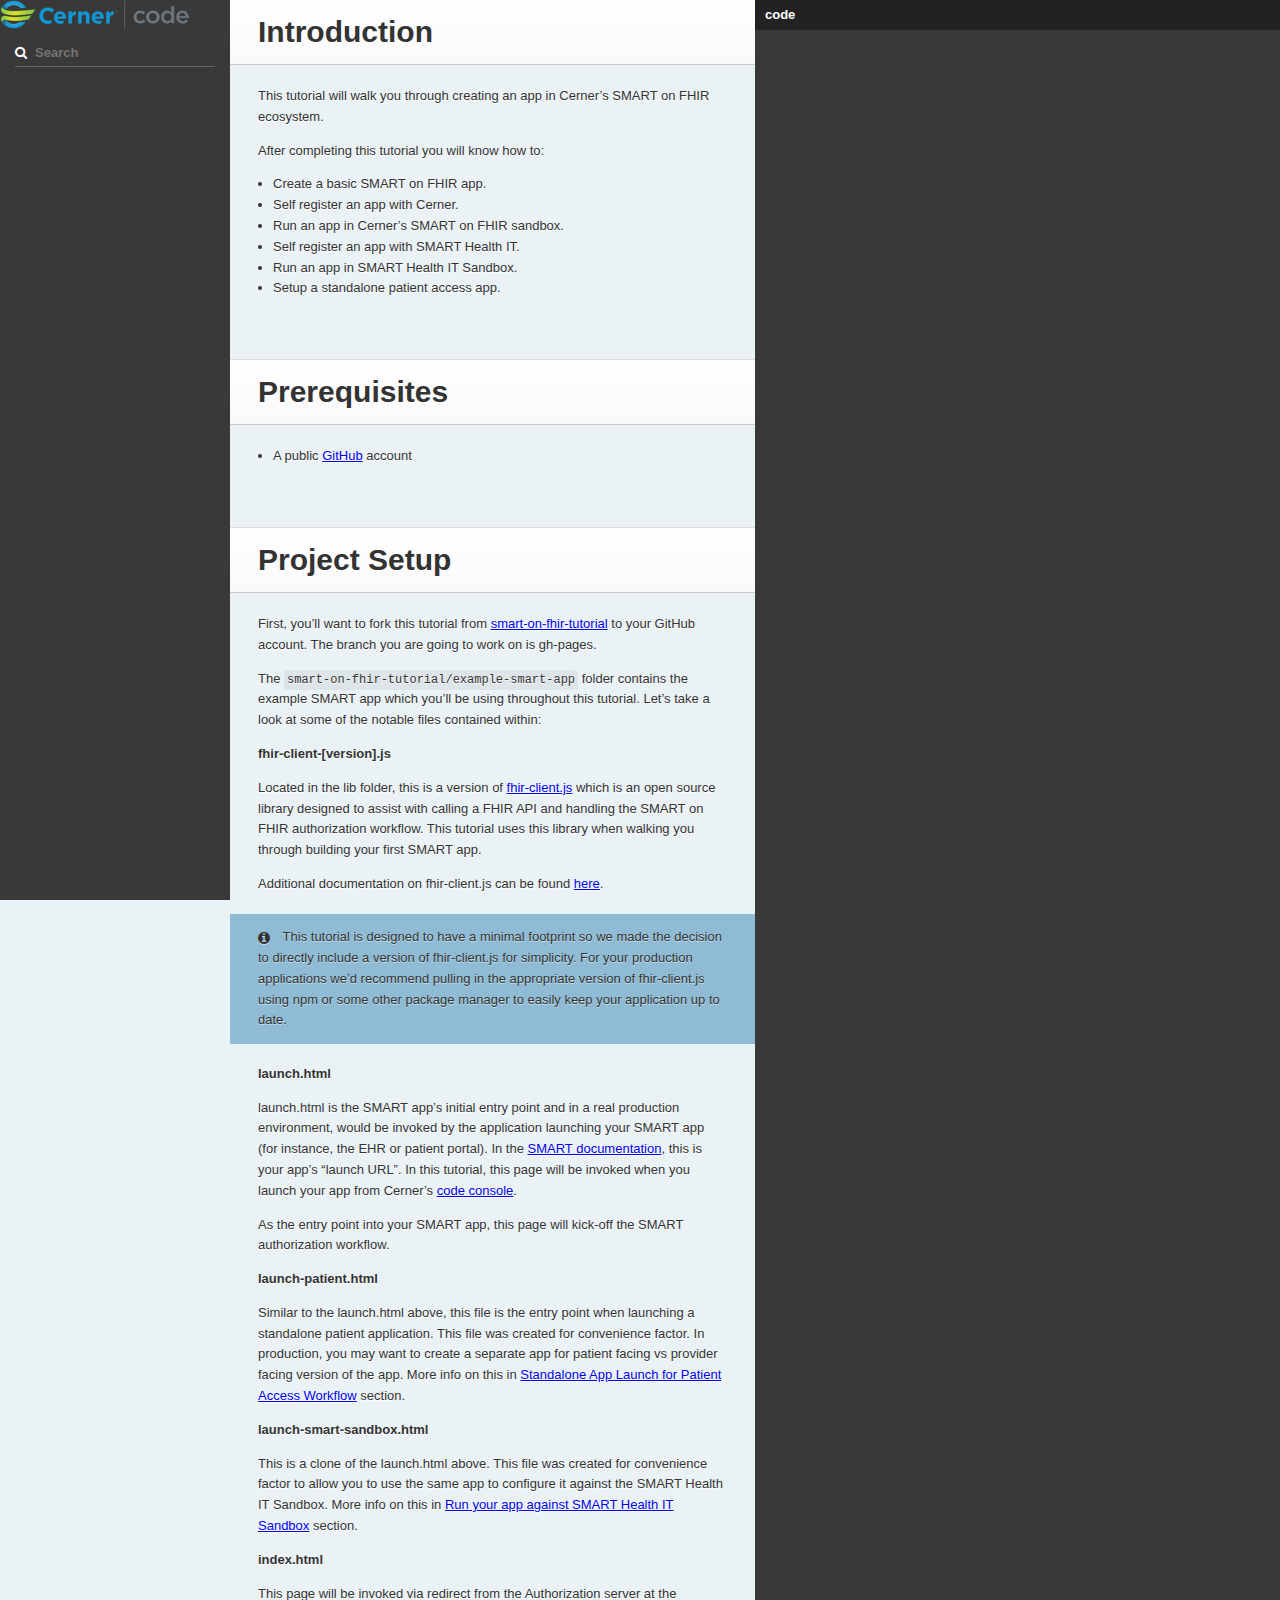
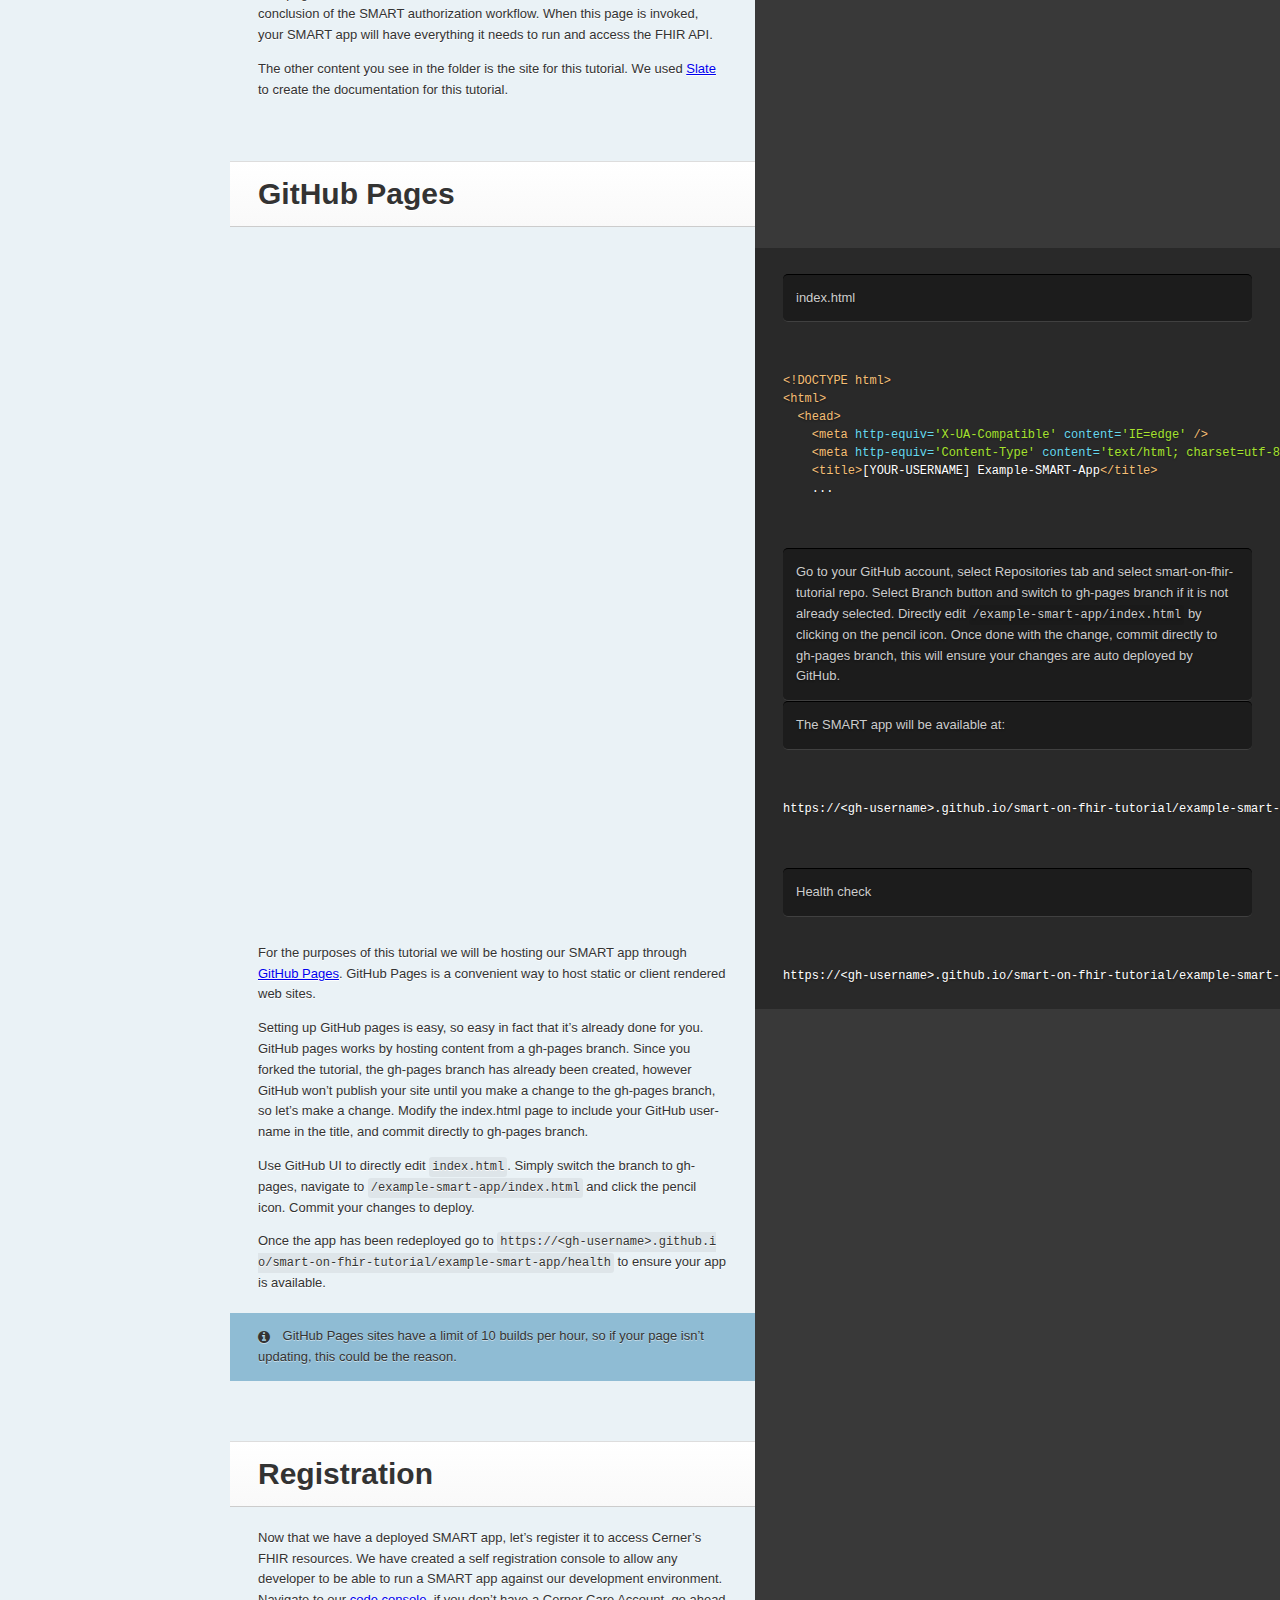
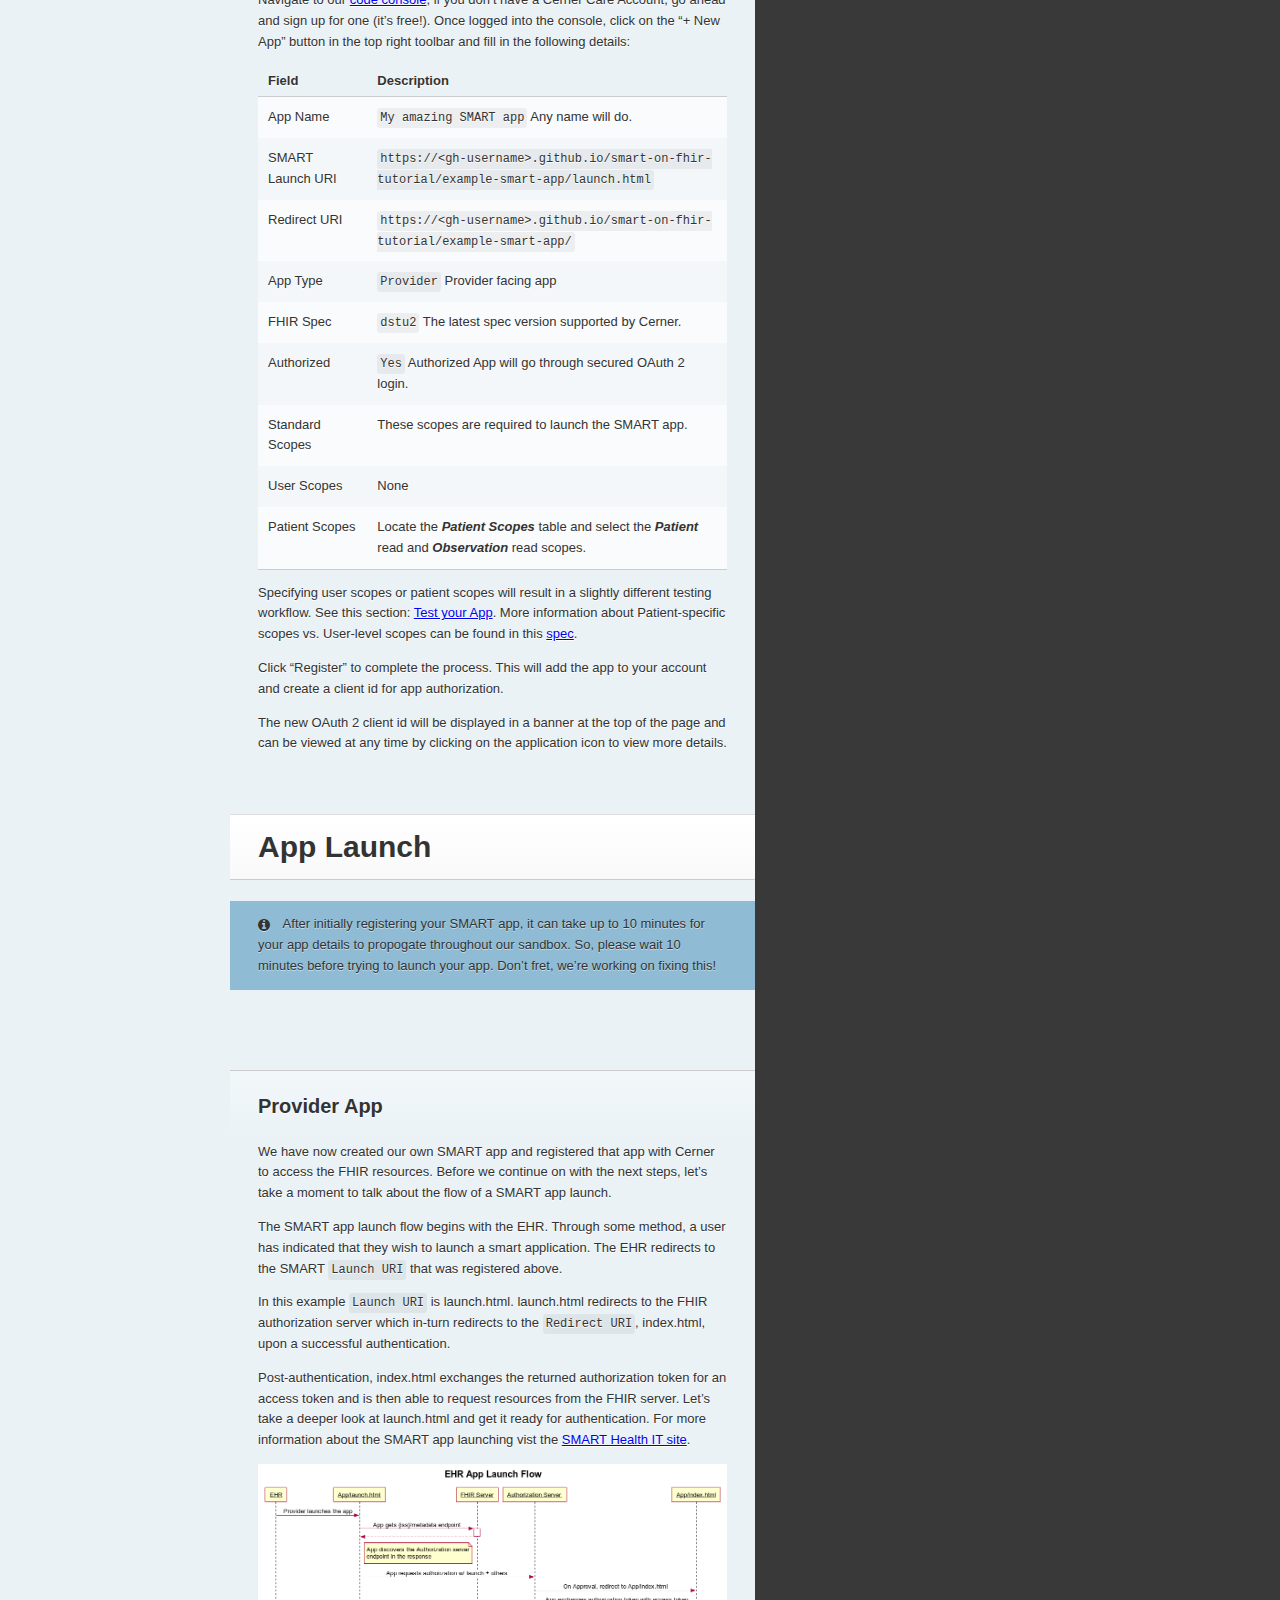
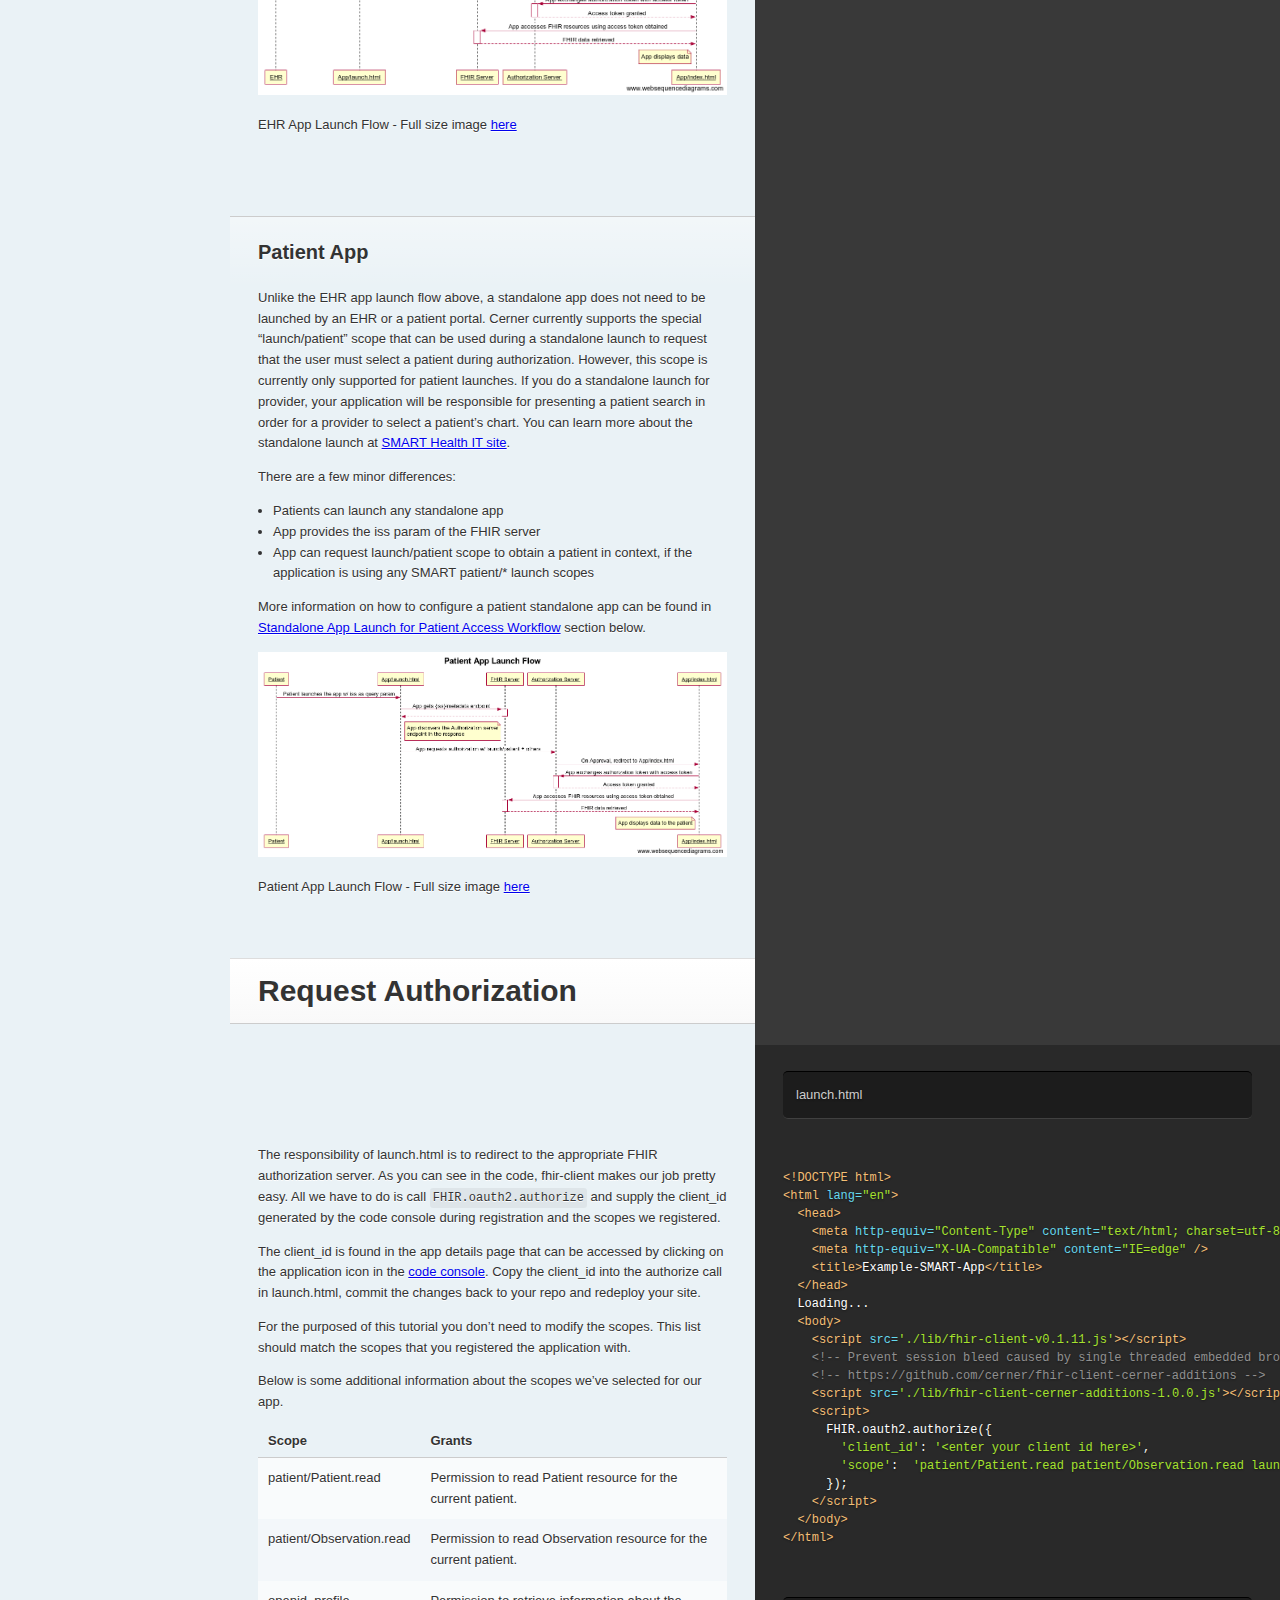
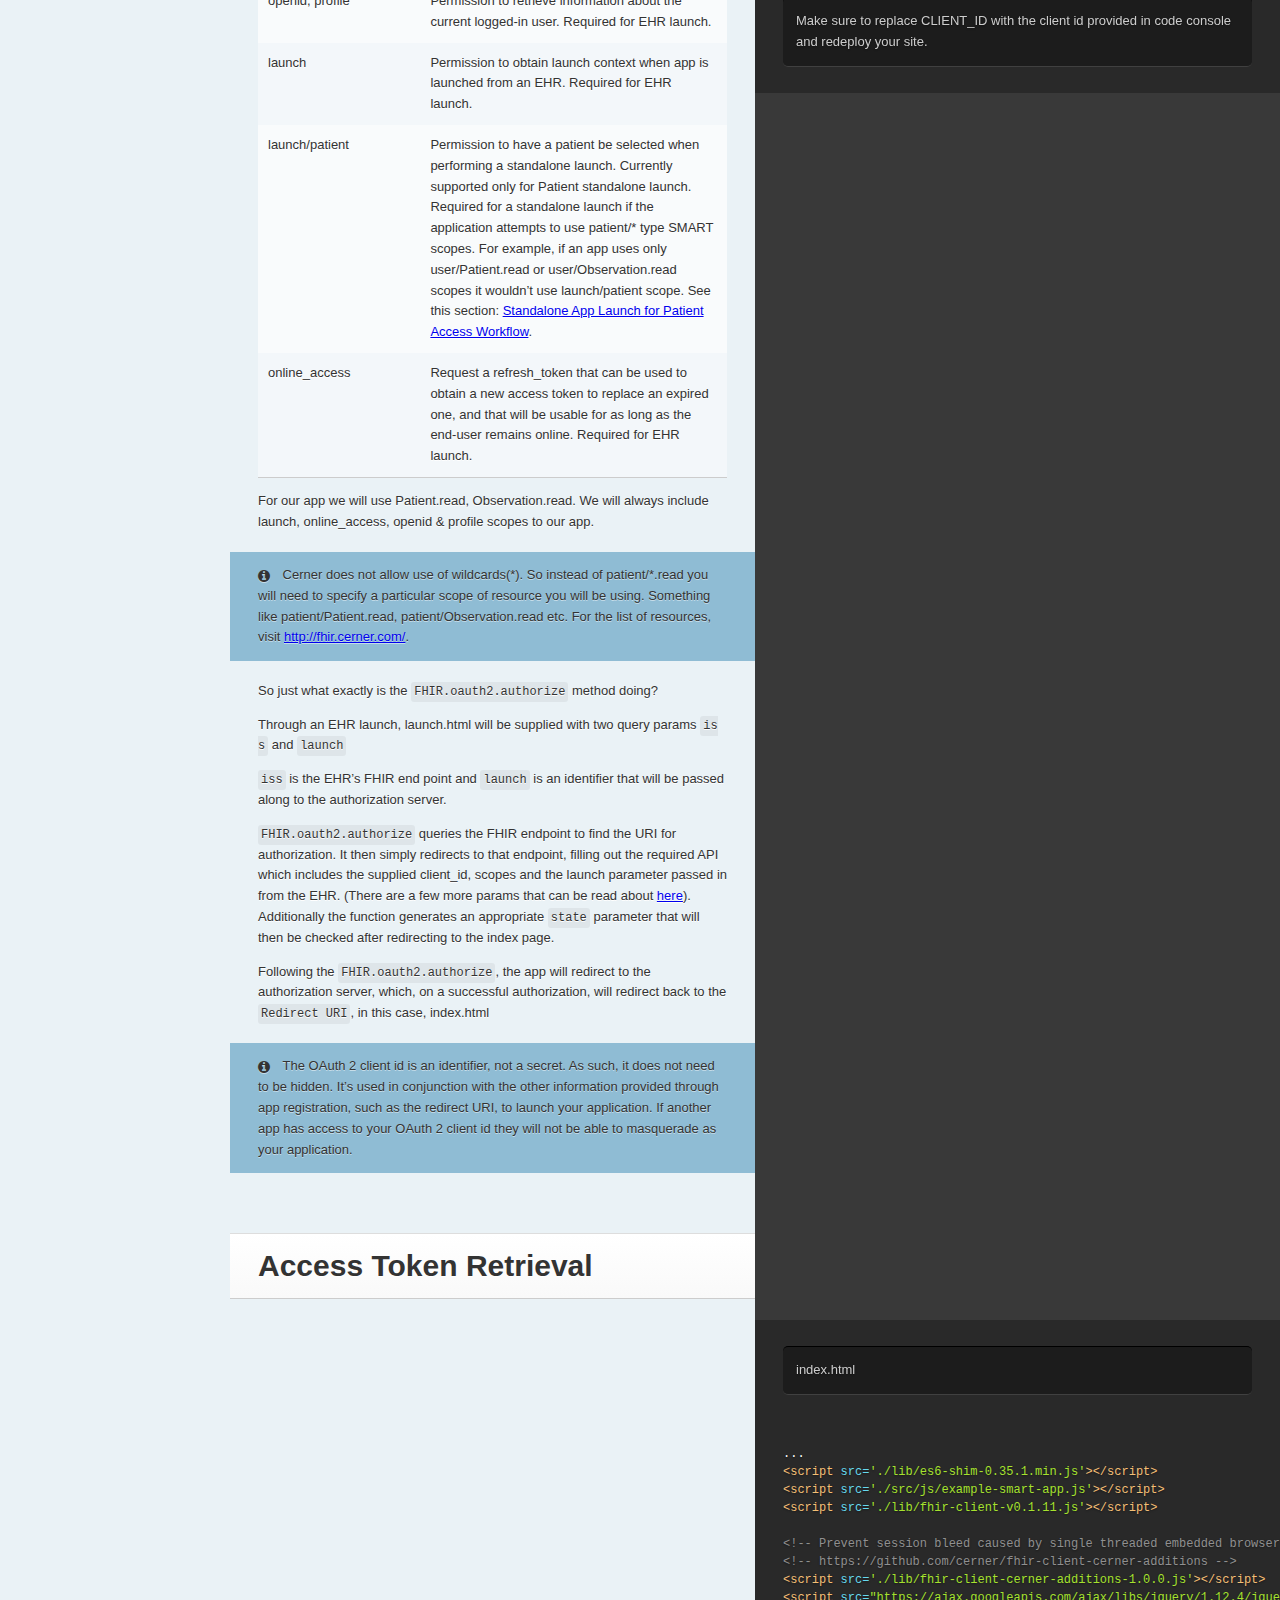
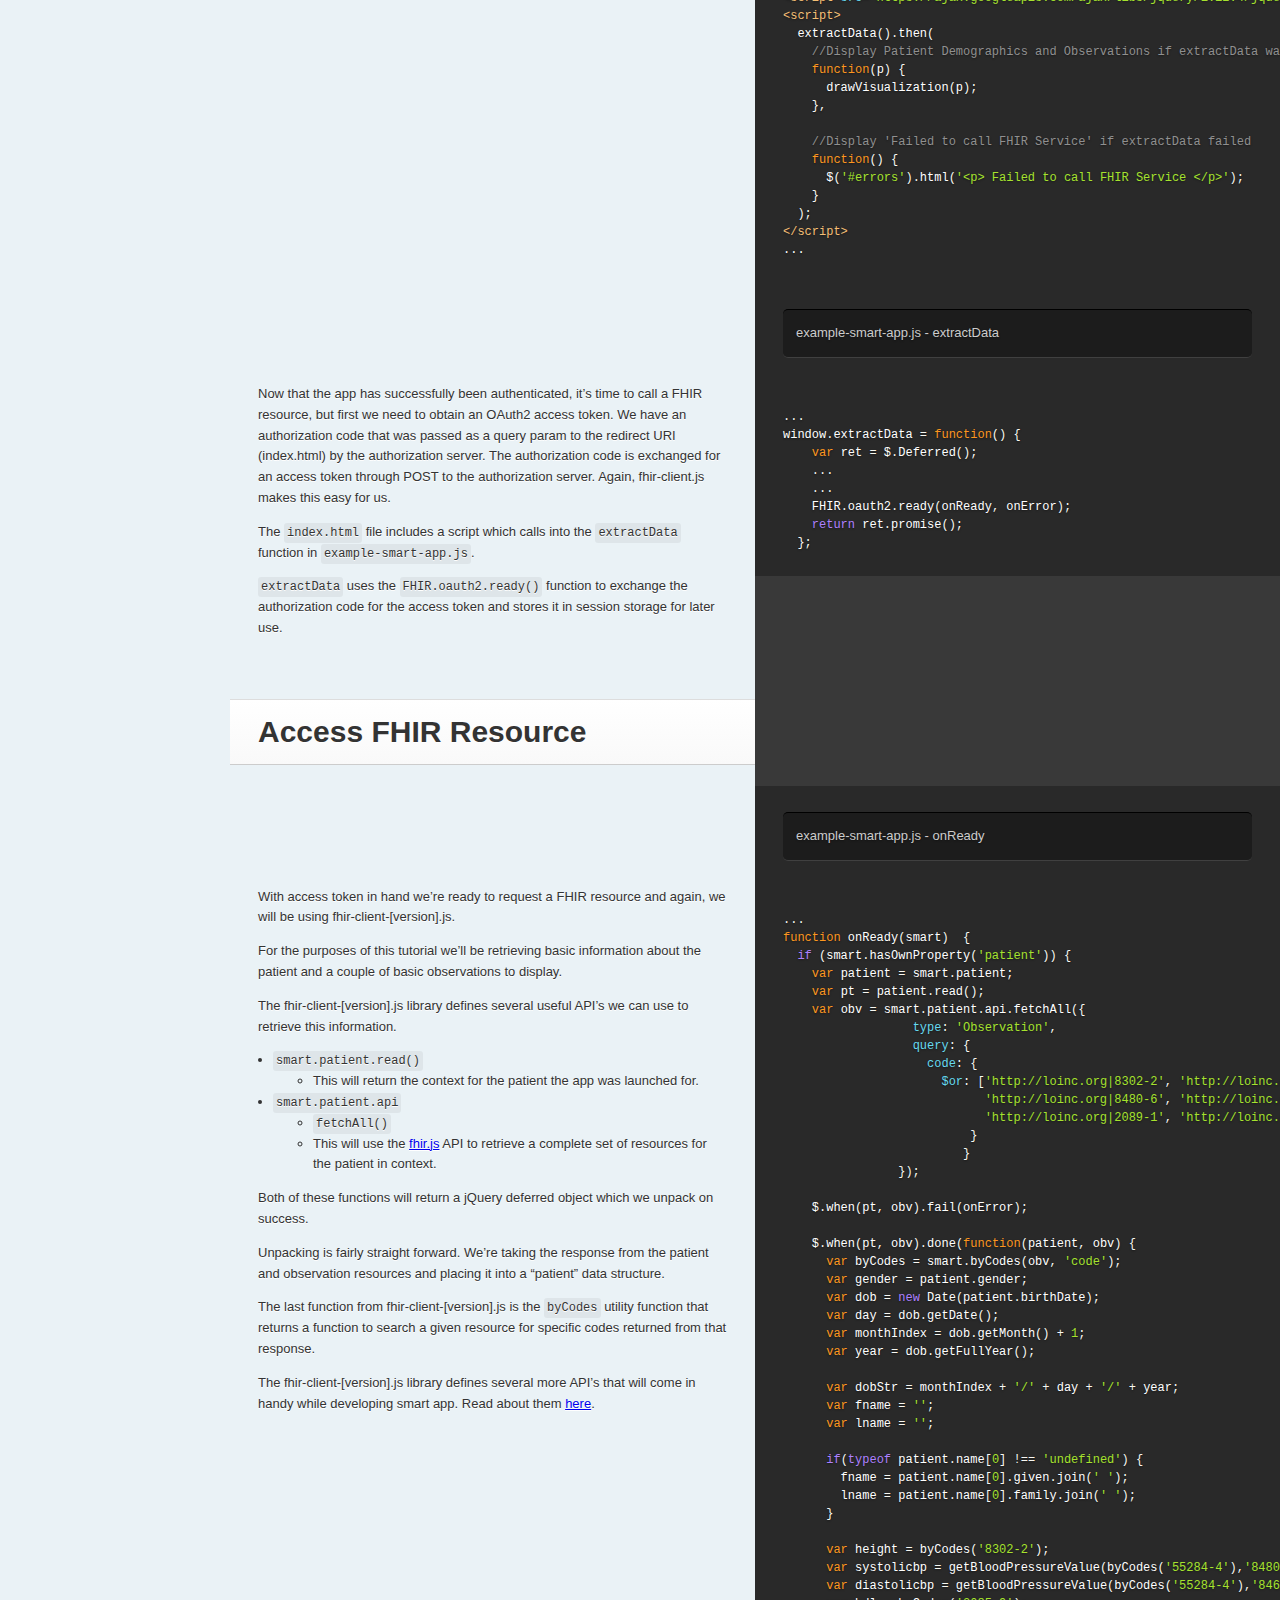
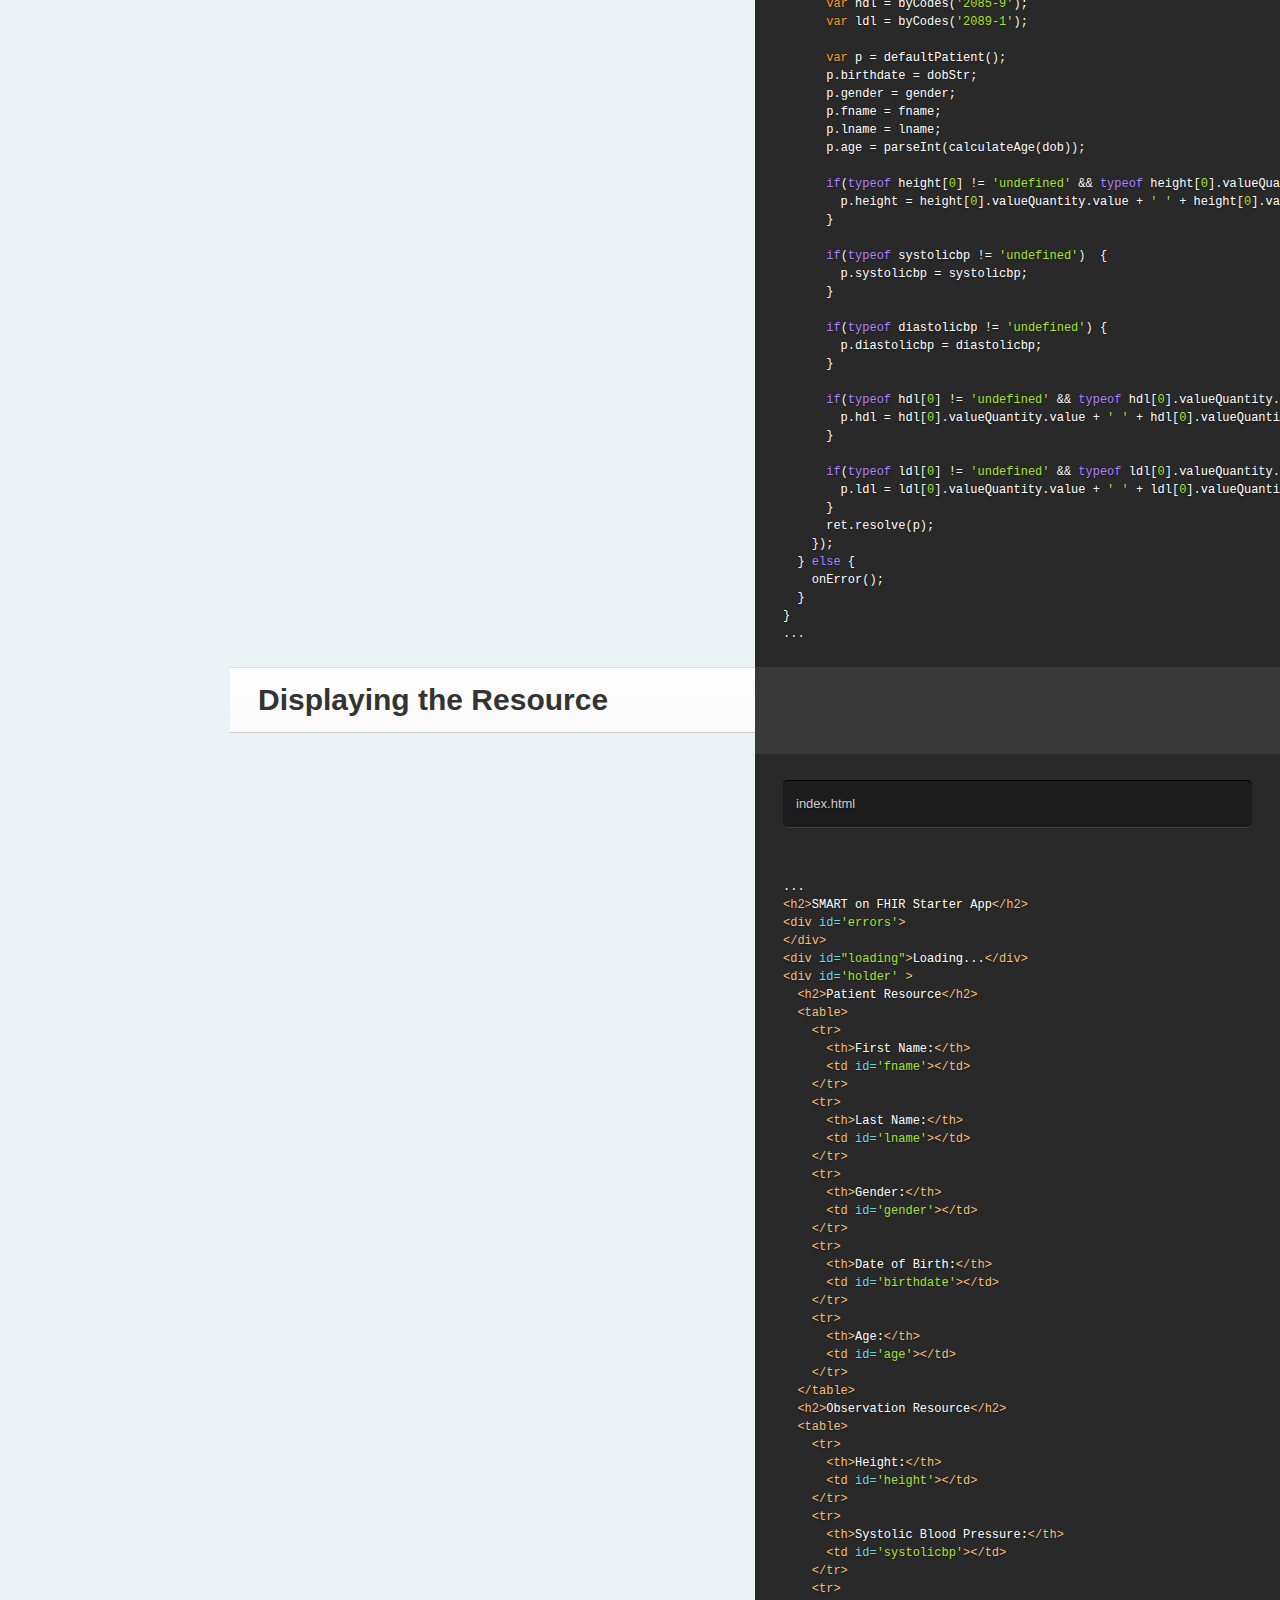
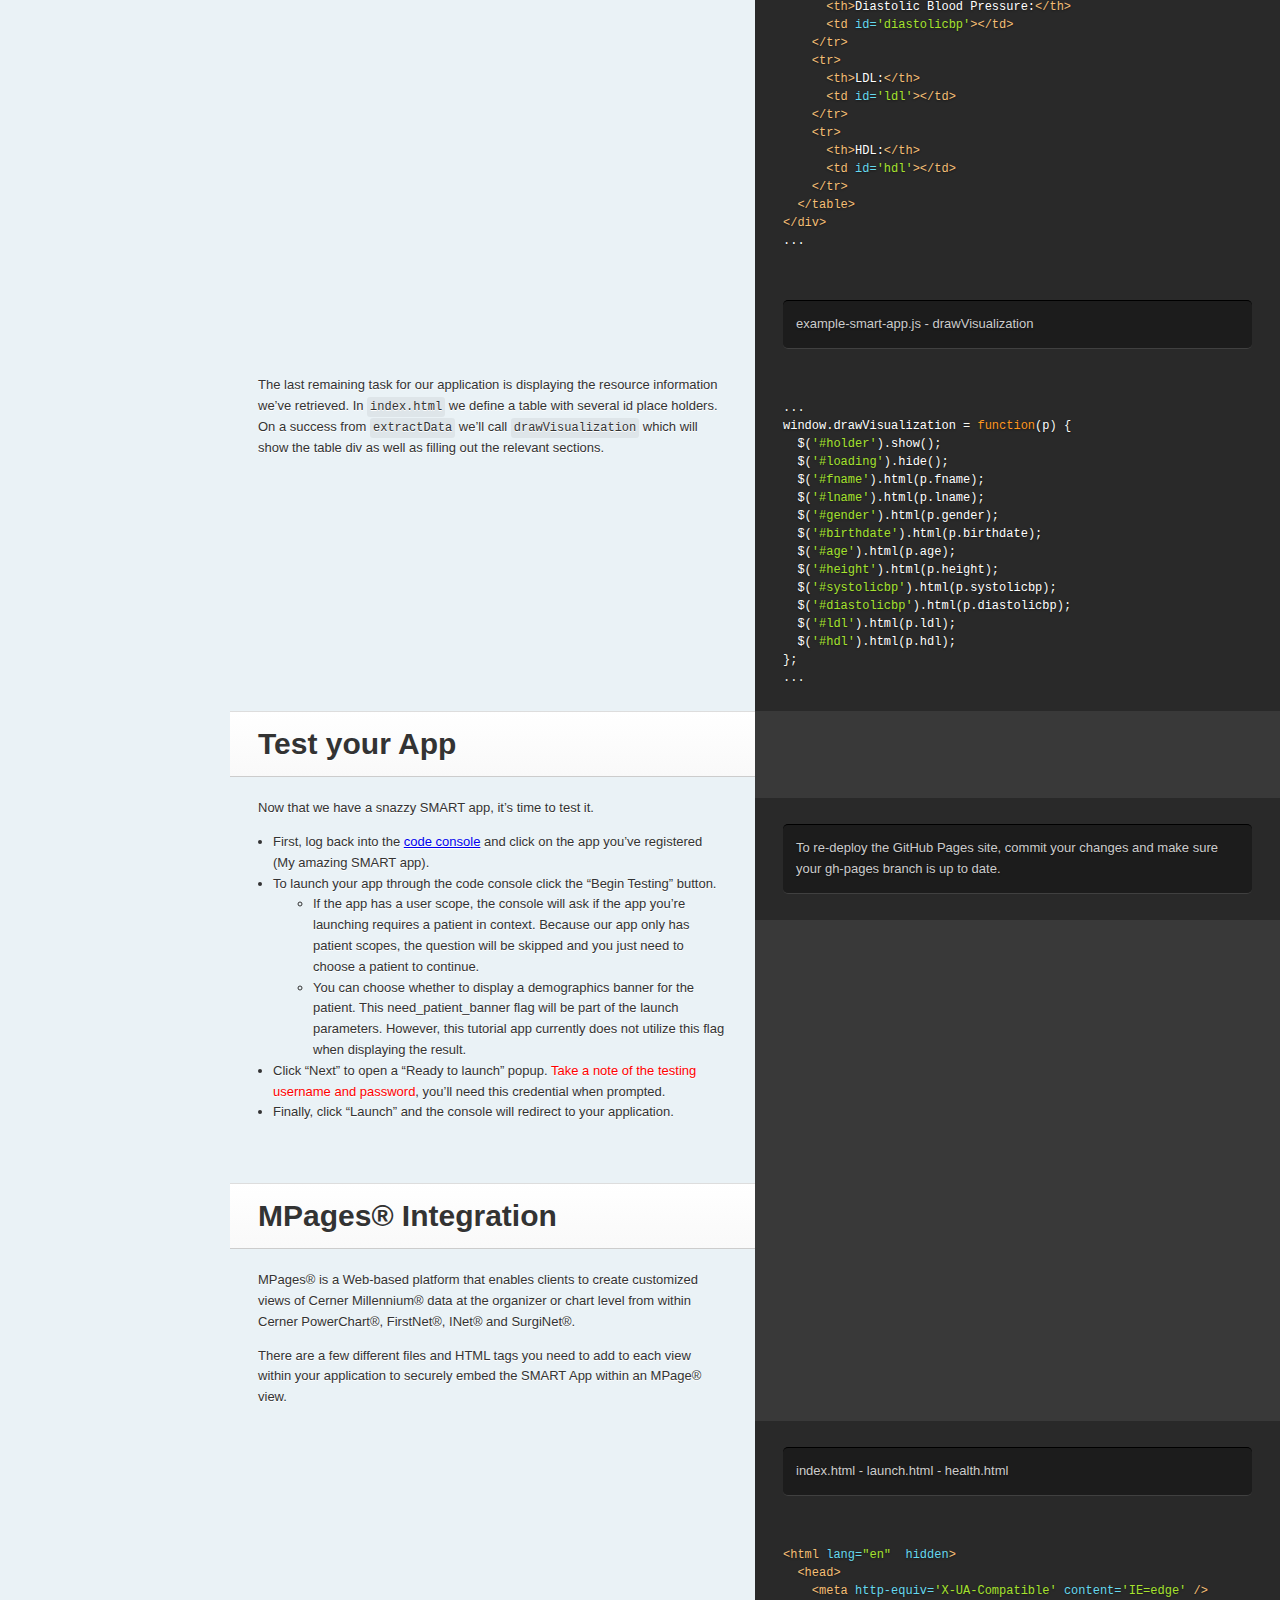
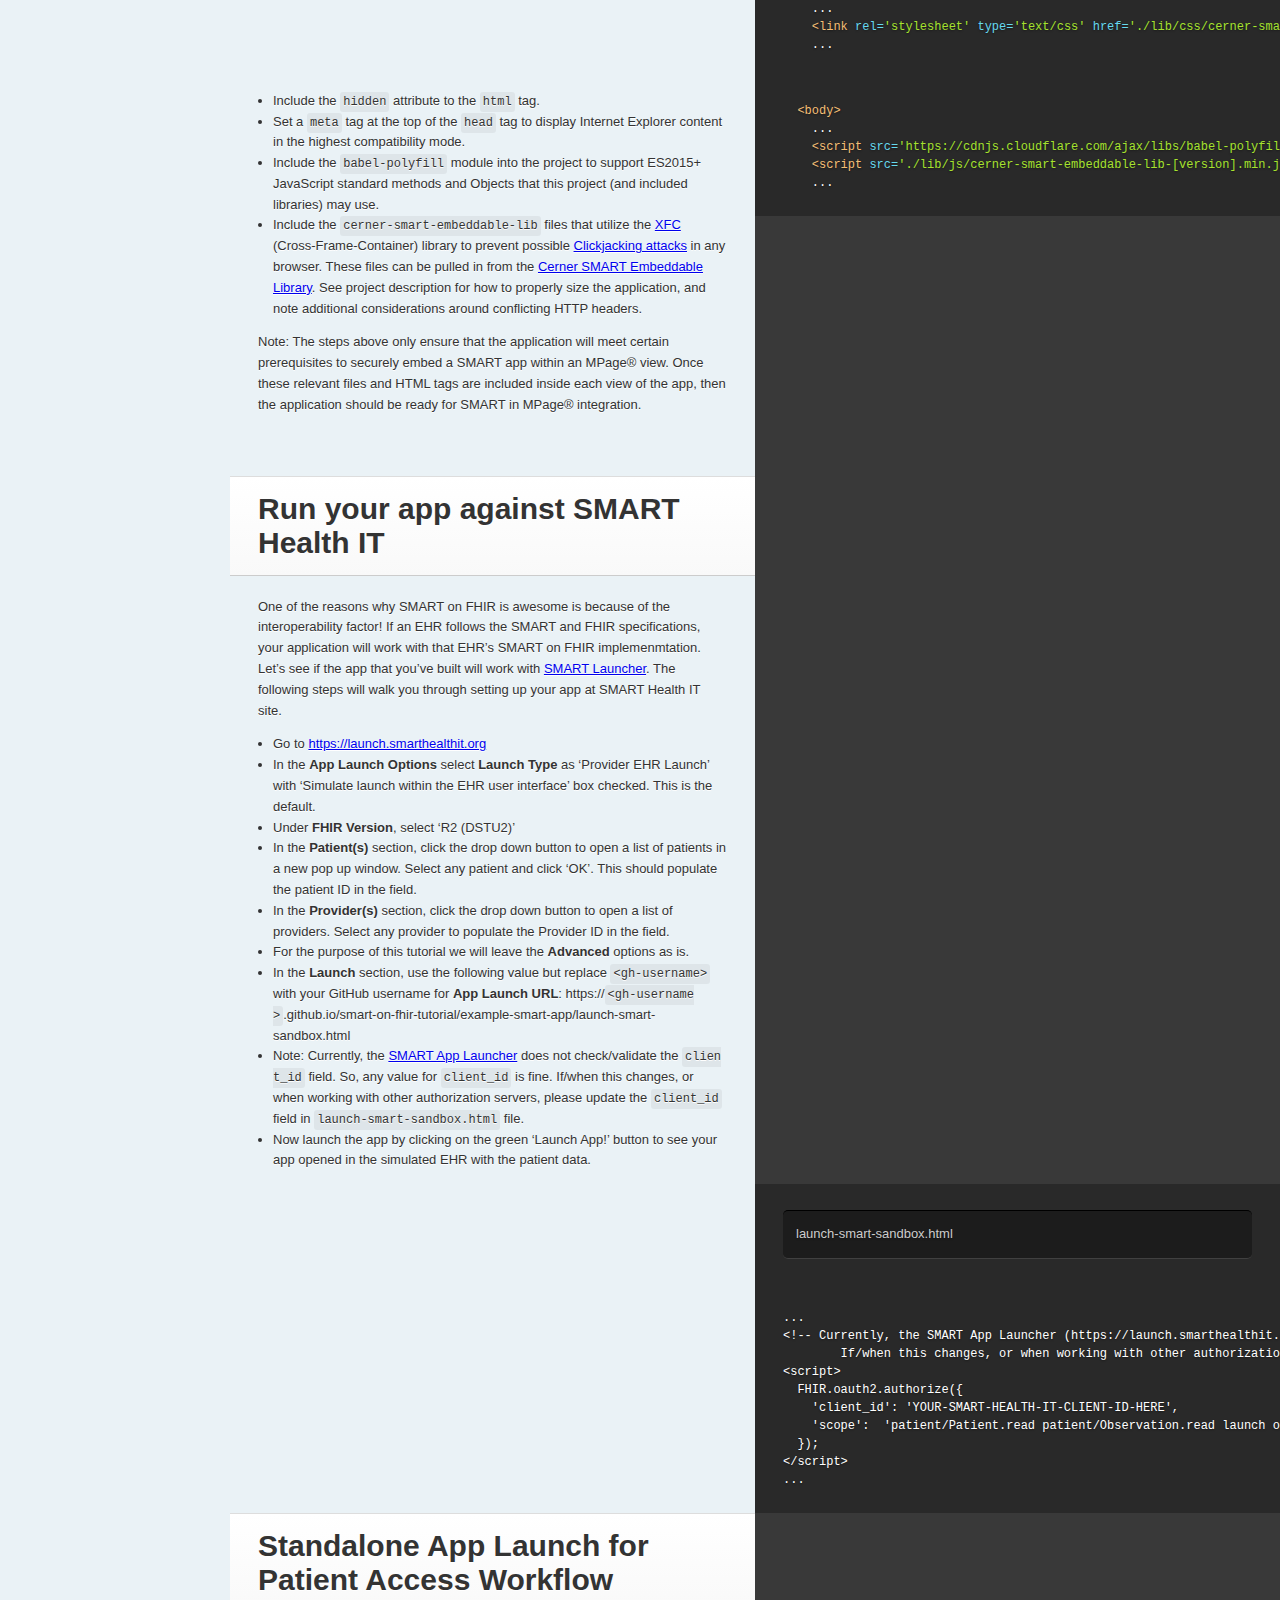
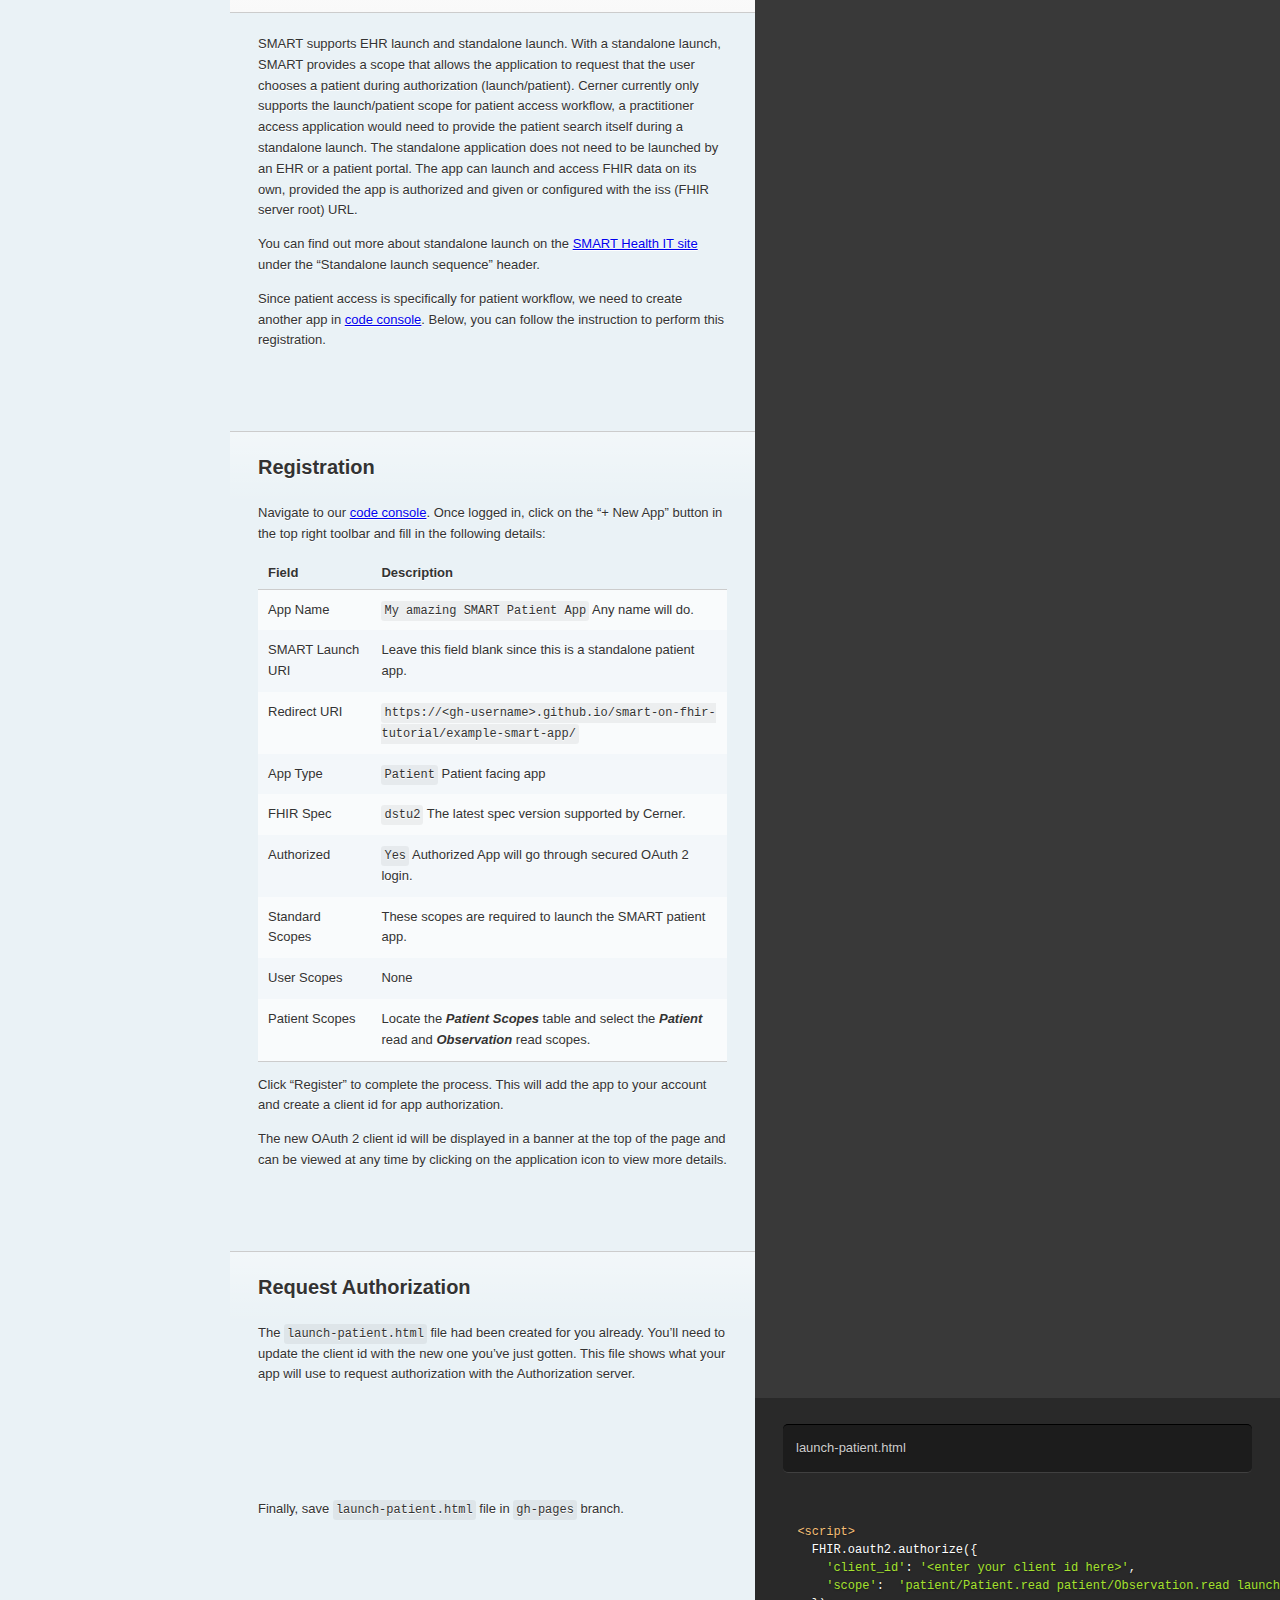
<file: smart-on-fhir-tutorial/index.html>
<!doctype html>
<html>
  <head>
    <meta charset="utf-8">
    <meta content="IE=edge,chrome=1" http-equiv="X-UA-Compatible">
    <meta name="viewport" content="width=device-width, initial-scale=1, maximum-scale=1">
    <title>SMART on FHIR app tutorial</title>

    <style>
      .highlight table td { padding: 5px; }
.highlight table pre { margin: 0; }
.highlight, .highlight .w {
  color: #f8f8f2;
  background-color: #272822;
}
.highlight .err {
  color: #272822;
  background-color: #f92672;
}
.highlight .c, .highlight .cd, .highlight .cm, .highlight .c1, .highlight .cs {
  color: #75715e;
}
.highlight .cp {
  color: #f4bf75;
}
.highlight .nt {
  color: #f4bf75;
}
.highlight .o, .highlight .ow {
  color: #f8f8f2;
}
.highlight .p, .highlight .pi {
  color: #f8f8f2;
}
.highlight .gi {
  color: #a6e22e;
}
.highlight .gd {
  color: #f92672;
}
.highlight .gh {
  color: #66d9ef;
  background-color: #272822;
  font-weight: bold;
}
.highlight .k, .highlight .kn, .highlight .kp, .highlight .kr, .highlight .kv {
  color: #ae81ff;
}
.highlight .kc {
  color: #fd971f;
}
.highlight .kt {
  color: #fd971f;
}
.highlight .kd {
  color: #fd971f;
}
.highlight .s, .highlight .sb, .highlight .sc, .highlight .sd, .highlight .s2, .highlight .sh, .highlight .sx, .highlight .s1 {
  color: #a6e22e;
}
.highlight .sr {
  color: #a1efe4;
}
.highlight .si {
  color: #cc6633;
}
.highlight .se {
  color: #cc6633;
}
.highlight .nn {
  color: #f4bf75;
}
.highlight .nc {
  color: #f4bf75;
}
.highlight .no {
  color: #f4bf75;
}
.highlight .na {
  color: #66d9ef;
}
.highlight .m, .highlight .mf, .highlight .mh, .highlight .mi, .highlight .il, .highlight .mo, .highlight .mb, .highlight .mx {
  color: #a6e22e;
}
.highlight .ss {
  color: #a6e22e;
}
    </style>
    <link href="stylesheets/screen.css" rel="stylesheet" media="screen" />
    <link href="stylesheets/print.css" rel="stylesheet" media="print" />
      <script src="javascripts/all.js"></script>
  </head>

  <body class="index" data-languages="[&quot;code&quot;]">
    <a href="#" id="nav-button">
      <span>
        NAV
        <img src="images/navbar.png" alt="" />
      </span>
    </a>
    <div class="tocify-wrapper">
      <img src="images/logo.png" alt="" />
        <div class="lang-selector">
              <a href="#" data-language-name="code">code</a>
        </div>
        <div class="search">
          <input type="text" class="search" id="input-search" placeholder="Search">
        </div>
        <ul class="search-results"></ul>
      <div id="toc">
      </div>
    </div>
    <div class="page-wrapper">
      <div class="dark-box"></div>
      <div class="content">
        <h1 id="introduction">Introduction</h1>

<p>This tutorial will walk you through creating an app in Cerner&rsquo;s SMART on FHIR ecosystem.</p>

<p>After completing this tutorial you will know how to:</p>

<ul>
<li>Create a basic SMART on FHIR app.</li>
<li>Self register an app with Cerner.</li>
<li>Run an app in Cerner&rsquo;s SMART on FHIR sandbox.</li>
<li>Self register an app with SMART Health IT.</li>
<li>Run an app in SMART Health IT Sandbox.</li>
<li>Setup a standalone patient access app.</li>
</ul>

<h1 id="prerequisites">Prerequisites</h1>

<ul>
<li>A public <a href="http://www.github.com">GitHub</a> account</li>
</ul>

<h1 id="project-setup">Project Setup</h1>

<p>First, you&rsquo;ll want to fork this tutorial from <a href="https://github.com/cerner/smart-on-fhir-tutorial">smart-on-fhir-tutorial</a> to your GitHub account. The branch you are going to work on is gh-pages.</p>

<p>The <code class="prettyprint">smart-on-fhir-tutorial/example-smart-app</code> folder contains the example SMART app which you&rsquo;ll be using throughout this tutorial. Let&rsquo;s take a look at some of the notable files contained within:</p>

<p><strong>fhir-client-[version].js</strong></p>

<p>Located in the lib folder, this is a version of <a href="https://github.com/smart-on-fhir/client-js">fhir-client.js</a> which is an open source library designed to assist with calling a FHIR API and handling the SMART on FHIR authorization workflow. This tutorial uses this library when walking you through building your first SMART app.</p>

<p>Additional documentation on fhir-client.js can be found <a href="http://docs.smarthealthit.org/client-js/">here</a>.</p>

<aside class="notice">
This tutorial is designed to have a minimal footprint so we made the decision to directly include a version of fhir-client.js for simplicity. For your production applications we&rsquo;d recommend pulling in the appropriate version of fhir-client.js using npm or some other package manager to easily keep your application up to date.
</aside>

<p><strong>launch.html</strong></p>

<p>launch.html is the SMART app&rsquo;s initial entry point and in a real production environment, would be invoked by the application launching your SMART app (for instance, the EHR or patient portal). In the <a href="http://docs.smarthealthit.org/">SMART documentation</a>, this is your app&rsquo;s &ldquo;launch URL&rdquo;. In this tutorial, this page will be invoked when you launch your app from Cerner&rsquo;s <a href="https://code.cerner.com/developer/smart-on-fhir/apps">code console</a>.</p>

<p>As the entry point into your SMART app, this page will kick-off the SMART authorization workflow.</p>

<p><strong>launch-patient.html</strong></p>

<p>Similar to the launch.html above, this file is the entry point when launching a standalone patient application. This file was created for convenience factor. In production, you may want to create a separate app for patient facing vs provider facing version of the app.  More info on this in <a href="#standalone-app-launch-for-patient-access-workflow">Standalone App Launch for Patient Access Workflow</a> section.</p>

<p><strong>launch-smart-sandbox.html</strong></p>

<p>This is a clone of the launch.html above. This file was created for convenience factor to allow you to use the same app to configure it against the SMART Health IT Sandbox.  More info on this in <a href="https://sandbox.smarthealthit.org">Run your app against SMART Health IT Sandbox</a> section.</p>

<p><strong>index.html</strong></p>

<p>This page will be invoked via redirect from the Authorization server at the conclusion of the SMART authorization workflow. When this page is invoked, your SMART app will have everything it needs to run and access the FHIR API.</p>

<p>The other content you see in the folder is the site for this tutorial. We used <a href="https://github.com/lord/slate">Slate</a> to create the documentation for this tutorial.</p>

<h1 id="github-pages">GitHub Pages</h1>

<blockquote>
<p>index.html</p>
</blockquote>
<div class="highlight"><pre class="highlight html"><code><span class="cp">&lt;!DOCTYPE html&gt;</span>
<span class="nt">&lt;html&gt;</span>
  <span class="nt">&lt;head&gt;</span>
    <span class="nt">&lt;meta</span> <span class="na">http-equiv=</span><span class="s">'X-UA-Compatible'</span> <span class="na">content=</span><span class="s">'IE=edge'</span> <span class="nt">/&gt;</span>
    <span class="nt">&lt;meta</span> <span class="na">http-equiv=</span><span class="s">'Content-Type'</span> <span class="na">content=</span><span class="s">'text/html; charset=utf-8'</span> <span class="nt">/&gt;</span>
    <span class="nt">&lt;title&gt;</span>[YOUR-USERNAME] Example-SMART-App<span class="nt">&lt;/title&gt;</span>
    ...
</code></pre></div>
<blockquote>
<p>Go to your GitHub account, select Repositories tab and select smart-on-fhir-tutorial repo. Select Branch button and switch to gh-pages branch if it is not already selected. Directly edit <code class="prettyprint">/example-smart-app/index.html</code> by clicking on the pencil icon.  Once done with the change, commit directly to gh-pages branch, this will ensure your changes are auto deployed by GitHub.</p>

<p>The SMART app will be available at:</p>
</blockquote>
<div class="highlight"><pre class="highlight plaintext"><code>https://&lt;gh-username&gt;.github.io/smart-on-fhir-tutorial/example-smart-app/
</code></pre></div>
<blockquote>
<p>Health check</p>
</blockquote>
<div class="highlight"><pre class="highlight plaintext"><code>https://&lt;gh-username&gt;.github.io/smart-on-fhir-tutorial/example-smart-app/health
</code></pre></div>
<p>For the purposes of this tutorial we will be hosting our SMART app through <a href="https://help.github.com/articles/what-is-github-pages">GitHub Pages</a>. GitHub Pages is a convenient way to host static or client rendered web sites.</p>

<p>Setting up GitHub pages is easy, so easy in fact that it&rsquo;s already done for you. GitHub pages works by hosting content from a gh-pages branch. Since you forked the tutorial, the gh-pages branch has already been created, however GitHub won&rsquo;t publish your site until you make a change to the gh-pages branch, so let&rsquo;s make a change. Modify the index.html page to include your GitHub user-name in the title, and commit directly to gh-pages branch.</p>

<p>Use GitHub UI to directly edit <code class="prettyprint">index.html</code>. Simply switch the branch to gh-pages, navigate to <code class="prettyprint">/example-smart-app/index.html</code> and click the pencil icon. Commit your changes to deploy.</p>

<p>Once the app has been redeployed go to <code class="prettyprint">https://&lt;gh-username&gt;.github.io/smart-on-fhir-tutorial/example-smart-app/health</code> to ensure your app is available.</p>

<aside class="notice">
GitHub Pages sites have a limit of 10 builds per hour, so if your page isn&rsquo;t updating, this could be the reason.
</aside>

<h1 id="registration">Registration</h1>

<p>Now that we have a deployed SMART app, let&rsquo;s register it to access Cerner&rsquo;s FHIR resources. We have created a self registration console to allow any developer to be able to run a SMART app against our development environment. Navigate to our <a href="https://code.cerner.com/developer/smart-on-fhir/apps">code console</a>, if you don&rsquo;t have a Cerner Care Account, go ahead and sign up for one (it&rsquo;s free!). Once logged into the console, click on the &ldquo;+ New App&rdquo; button in the top right toolbar and fill in the following details:</p>

<table><thead>
<tr>
<th>Field</th>
<th>Description</th>
</tr>
</thead><tbody>
<tr>
<td>App Name</td>
<td><code class="prettyprint">My amazing SMART app</code> Any name will do.</td>
</tr>
<tr>
<td>SMART Launch URI</td>
<td><code class="prettyprint">https://&lt;gh-username&gt;.github.io/smart-on-fhir-tutorial/example-smart-app/launch.html</code></td>
</tr>
<tr>
<td>Redirect URI</td>
<td><code class="prettyprint">https://&lt;gh-username&gt;.github.io/smart-on-fhir-tutorial/example-smart-app/</code></td>
</tr>
<tr>
<td>App Type</td>
<td><code class="prettyprint">Provider</code> Provider facing app</td>
</tr>
<tr>
<td>FHIR Spec</td>
<td><code class="prettyprint">dstu2</code> The latest spec version supported by Cerner.</td>
</tr>
<tr>
<td>Authorized</td>
<td><code class="prettyprint">Yes</code> Authorized App will go through secured OAuth 2 login.</td>
</tr>
<tr>
<td>Standard Scopes</td>
<td>These scopes are required to launch the SMART app.</td>
</tr>
<tr>
<td>User Scopes</td>
<td>None</td>
</tr>
<tr>
<td>Patient Scopes</td>
<td>Locate the <strong><em>Patient Scopes</em></strong> table and select the <strong><em>Patient</em></strong> read and <strong><em>Observation</em></strong> read scopes.</td>
</tr>
</tbody></table>

<p>Specifying user scopes or patient scopes will result in a slightly different testing workflow. See this section: <a href="#test-your-app">Test your App</a>. 
More information about Patient-specific scopes vs. User-level scopes can be found in this <a href="http://hl7.org/fhir/smart-app-launch/scopes-and-launch-context/index.html#scopes-for-requesting-clinical-data">spec</a>. </p>

<p>Click &ldquo;Register&rdquo; to complete the process. This will add the app to your account and create a client id for app authorization.</p>

<p>The new OAuth 2 client id will be displayed in a banner at the top of the page and can be viewed at any time by clicking on the application icon to view more details.</p>

<h1 id="app-launch">App Launch</h1>

<aside class="notice">
After initially registering your SMART app, it can take up to 10 minutes for your app details to propogate throughout our sandbox. So, please wait 10 minutes before trying to launch your app. Don&rsquo;t fret, we&rsquo;re working on fixing this!
</aside>

<h2 id="provider-app">Provider App</h2>

<p>We have now created our own SMART app and registered that app with Cerner to access the FHIR resources. Before we continue on with the next steps, let&rsquo;s take a moment to talk about the flow of a SMART app launch.</p>

<p>The SMART app launch flow begins with the EHR. Through some method, a user has indicated that they wish to launch a smart application. The EHR redirects to the SMART <code class="prettyprint">Launch URI</code> that was registered above.</p>

<p>In this example <code class="prettyprint">Launch URI</code> is launch.html. launch.html redirects to the FHIR authorization server which in-turn redirects to the <code class="prettyprint">Redirect URI</code>, index.html, upon a successful authentication.</p>

<p>Post-authentication, index.html exchanges the returned authorization token for an access token and is then able to request resources from the FHIR server. Let&rsquo;s take a deeper look at launch.html and get it ready for authentication. For more information about the SMART app launching vist the <a href="http://docs.smarthealthit.org/authorization/">SMART Health IT site</a>.</p>

<p><img src="images/ehr_launch_seq.png" title="High Level EHR App Launch Flow" alt="alt text" /></p>

<p>EHR App Launch Flow - Full size image <a href="images/ehr_launch_seq.png">here</a></p>

<h2 id="patient-app">Patient App</h2>

<p>Unlike the EHR app launch flow above, a standalone app does not need to be launched by an EHR or a patient portal. Cerner currently supports the special &ldquo;launch/patient&rdquo; scope that can be used during a standalone launch to request that the user must select a patient during authorization. However, this scope is currently only supported for patient launches. If you do a standalone launch for provider, your application will be responsible for presenting a patient search in order for a provider to select a patient&rsquo;s chart. You can learn more about the standalone launch at <a href="http://docs.smarthealthit.org/authorization/">SMART Health IT site</a>.</p>

<p>There are a few minor differences:</p>

<ul>
<li>Patients can launch any standalone app</li>
<li>App provides the iss param of the FHIR server</li>
<li>App can request launch/patient scope to obtain a patient in context, if the application is using any SMART patient/* launch scopes</li>
</ul>

<p>More information on how to configure a patient standalone app can be found in <a href="#standalone-app-launch-for-patient-access-workflow">Standalone App Launch for Patient Access Workflow</a> section below.</p>

<p><img src="images/patient_launch_seq.png" title="High Level Patient App Launch Flow" alt="alt text" /></p>

<p>Patient App Launch Flow - Full size image <a href="images/patient_launch_seq.png">here</a></p>

<h1 id="request-authorization">Request Authorization</h1>

<blockquote>
<p>launch.html</p>
</blockquote>
<div class="highlight"><pre class="highlight html"><code><span class="cp">&lt;!DOCTYPE html&gt;</span>
<span class="nt">&lt;html</span> <span class="na">lang=</span><span class="s">"en"</span><span class="nt">&gt;</span>
  <span class="nt">&lt;head&gt;</span>
    <span class="nt">&lt;meta</span> <span class="na">http-equiv=</span><span class="s">"Content-Type"</span> <span class="na">content=</span><span class="s">"text/html; charset=utf-8"</span> <span class="nt">/&gt;</span>
    <span class="nt">&lt;meta</span> <span class="na">http-equiv=</span><span class="s">"X-UA-Compatible"</span> <span class="na">content=</span><span class="s">"IE=edge"</span> <span class="nt">/&gt;</span>
    <span class="nt">&lt;title&gt;</span>Example-SMART-App<span class="nt">&lt;/title&gt;</span>
  <span class="nt">&lt;/head&gt;</span>
  Loading...
  <span class="nt">&lt;body&gt;</span>
    <span class="nt">&lt;script </span><span class="na">src=</span><span class="s">'./lib/fhir-client-v0.1.11.js'</span><span class="nt">&gt;&lt;/script&gt;</span>
    <span class="c">&lt;!-- Prevent session bleed caused by single threaded embedded browser and sessionStorage API --&gt;</span>
    <span class="c">&lt;!-- https://github.com/cerner/fhir-client-cerner-additions --&gt;</span>
    <span class="nt">&lt;script </span><span class="na">src=</span><span class="s">'./lib/fhir-client-cerner-additions-1.0.0.js'</span><span class="nt">&gt;&lt;/script&gt;</span>
    <span class="nt">&lt;script&gt;</span>
      <span class="nx">FHIR</span><span class="p">.</span><span class="nx">oauth2</span><span class="p">.</span><span class="nx">authorize</span><span class="p">({</span>
        <span class="s1">'client_id'</span><span class="p">:</span> <span class="s1">'&lt;enter your client id here&gt;'</span><span class="p">,</span>
        <span class="s1">'scope'</span><span class="p">:</span>  <span class="s1">'patient/Patient.read patient/Observation.read launch online_access openid profile'</span>
      <span class="p">});</span>
    <span class="nt">&lt;/script&gt;</span>
  <span class="nt">&lt;/body&gt;</span>
<span class="nt">&lt;/html&gt;</span>
</code></pre></div>
<blockquote>
<p>Make sure to replace CLIENT_ID with the client id provided in code console and redeploy your site.</p>
</blockquote>

<p>The responsibility of launch.html is to redirect to the appropriate FHIR authorization server. As you can see in the code, fhir-client makes our job pretty easy. All we have to do is call <code class="prettyprint">FHIR.oauth2.authorize</code> and supply the client_id generated by the code console during registration and the scopes we registered.</p>

<p>The client_id is found in the app details page that can be accessed by clicking on the application icon in the <a href="https://code.cerner.com/developer/smart-on-fhir/apps">code console</a>. Copy the client_id into the authorize call in launch.html, commit the changes back to your repo and redeploy your site.</p>

<p>For the purposed of this tutorial you don&rsquo;t need to modify the scopes. This list should match the scopes that you registered the application with.</p>

<p>Below is some additional information about the scopes we&rsquo;ve selected for our app.</p>

<table><thead>
<tr>
<th>Scope</th>
<th>Grants</th>
</tr>
</thead><tbody>
<tr>
<td>patient/Patient.read</td>
<td>Permission to read Patient resource for the current patient.</td>
</tr>
<tr>
<td>patient/Observation.read</td>
<td>Permission to read Observation resource for the current patient.</td>
</tr>
<tr>
<td>openid, profile</td>
<td>Permission to retrieve information about the current logged-in user. Required for EHR launch.</td>
</tr>
<tr>
<td>launch</td>
<td>Permission to obtain launch context when app is launched from an EHR. Required for EHR launch.</td>
</tr>
<tr>
<td>launch/patient</td>
<td>Permission to have a patient be selected when performing a standalone launch. Currently supported only for Patient standalone launch. Required for a standalone launch if the application attempts to use patient/* type SMART scopes. For example, if an app uses only user/Patient.read or user/Observation.read scopes it wouldn&rsquo;t use launch/patient scope. See this section: <a href="#standalone-app-launch-for-patient-access-workflow">Standalone App Launch for Patient Access Workflow</a>.</td>
</tr>
<tr>
<td>online_access</td>
<td>Request a refresh_token that can be used to obtain a new access token to replace an expired one, and that will be usable for as long as the end-user remains online. Required for EHR launch.</td>
</tr>
</tbody></table>

<p>For our app we will use Patient.read, Observation.read.
We will always include launch, online_access, openid &amp; profile scopes to our app.</p>

<aside class="notice">
Cerner does not allow use of wildcards(*). So instead of patient/*.read you will need to specify a particular scope of resource you will be using. Something like patient/Patient.read, patient/Observation.read etc. For the list of resources, visit <a href='http://fhir.cerner.com'>http://fhir.cerner.com/</a>.
</aside>

<p>So just what exactly is the <code class="prettyprint">FHIR.oauth2.authorize</code> method doing?</p>

<p>Through an EHR launch, launch.html will be supplied with two query params <code class="prettyprint">iss</code> and <code class="prettyprint">launch</code></p>

<p><code class="prettyprint">iss</code> is the EHR&rsquo;s FHIR end point and <code class="prettyprint">launch</code> is an identifier that will be passed along to the authorization server.</p>

<p><code class="prettyprint">FHIR.oauth2.authorize</code> queries the FHIR endpoint to find the URI for authorization.
It then simply redirects to that endpoint, filling out the required API which includes the supplied client_id, scopes and the launch parameter passed in from the EHR. (There are a few more params that can be read about <a href="http://docs.smarthealthit.org/authorization/">here</a>). Additionally the function generates an appropriate <code class="prettyprint">state</code> parameter that will then be checked after redirecting to the index page.</p>

<p>Following the <code class="prettyprint">FHIR.oauth2.authorize</code>, the app will redirect to the authorization server, which, on a successful authorization, will redirect back to the <code class="prettyprint">Redirect URI</code>, in this case, index.html</p>

<aside class="notice">
The OAuth 2 client id is an identifier, not a secret. As such, it does not need to be hidden. It&rsquo;s used in conjunction with the other information provided through app registration, such as the redirect URI, to launch your application. If another app has access to your OAuth 2 client id they will not be able to masquerade as your application.
</aside>

<h1 id="access-token-retrieval">Access Token Retrieval</h1>

<blockquote>
<p>index.html</p>
</blockquote>
<div class="highlight"><pre class="highlight html"><code>...
<span class="nt">&lt;script </span><span class="na">src=</span><span class="s">'./lib/es6-shim-0.35.1.min.js'</span><span class="nt">&gt;&lt;/script&gt;</span>
<span class="nt">&lt;script </span><span class="na">src=</span><span class="s">'./src/js/example-smart-app.js'</span><span class="nt">&gt;&lt;/script&gt;</span>
<span class="nt">&lt;script </span><span class="na">src=</span><span class="s">'./lib/fhir-client-v0.1.11.js'</span><span class="nt">&gt;&lt;/script&gt;</span>

<span class="c">&lt;!-- Prevent session bleed caused by single threaded embedded browser and sessionStorage API --&gt;</span>
<span class="c">&lt;!-- https://github.com/cerner/fhir-client-cerner-additions --&gt;</span>
<span class="nt">&lt;script </span><span class="na">src=</span><span class="s">'./lib/fhir-client-cerner-additions-1.0.0.js'</span><span class="nt">&gt;&lt;/script&gt;</span>
<span class="nt">&lt;script </span><span class="na">src=</span><span class="s">"https://ajax.googleapis.com/ajax/libs/jquery/1.12.4/jquery.min.js"</span><span class="nt">&gt;&lt;/script&gt;</span>
<span class="nt">&lt;script&gt;</span>
  <span class="nx">extractData</span><span class="p">().</span><span class="nx">then</span><span class="p">(</span>
    <span class="c1">//Display Patient Demographics and Observations if extractData was success</span>
    <span class="kd">function</span><span class="p">(</span><span class="nx">p</span><span class="p">)</span> <span class="p">{</span>
      <span class="nx">drawVisualization</span><span class="p">(</span><span class="nx">p</span><span class="p">);</span>
    <span class="p">},</span>

    <span class="c1">//Display 'Failed to call FHIR Service' if extractData failed</span>
    <span class="kd">function</span><span class="p">()</span> <span class="p">{</span>
      <span class="nx">$</span><span class="p">(</span><span class="s1">'#errors'</span><span class="p">).</span><span class="nx">html</span><span class="p">(</span><span class="s1">'&lt;p&gt; Failed to call FHIR Service &lt;/p&gt;'</span><span class="p">);</span>
    <span class="p">}</span>
  <span class="p">);</span>
<span class="nt">&lt;/script&gt;</span>
...
</code></pre></div>
<blockquote>
<p>example-smart-app.js - extractData</p>
</blockquote>
<div class="highlight"><pre class="highlight javascript"><code><span class="p">...</span>
<span class="nb">window</span><span class="p">.</span><span class="nx">extractData</span> <span class="o">=</span> <span class="kd">function</span><span class="p">()</span> <span class="p">{</span>
    <span class="kd">var</span> <span class="nx">ret</span> <span class="o">=</span> <span class="nx">$</span><span class="p">.</span><span class="nx">Deferred</span><span class="p">();</span>
    <span class="p">...</span>
    <span class="p">...</span>
    <span class="nx">FHIR</span><span class="p">.</span><span class="nx">oauth2</span><span class="p">.</span><span class="nx">ready</span><span class="p">(</span><span class="nx">onReady</span><span class="p">,</span> <span class="nx">onError</span><span class="p">);</span>
    <span class="k">return</span> <span class="nx">ret</span><span class="p">.</span><span class="nx">promise</span><span class="p">();</span>
  <span class="p">};</span>
</code></pre></div>
<p>Now that the app has successfully been authenticated, it&rsquo;s time to call a FHIR resource, but first we need to obtain an OAuth2 access token. We have an authorization code that was passed as a query param to the redirect URI (index.html) by the authorization server. The authorization code is exchanged for an access token through POST to the authorization server. Again, fhir-client.js makes this easy for us.</p>

<p>The <code class="prettyprint">index.html</code> file includes a script which calls into the <code class="prettyprint">extractData</code> function in <code class="prettyprint">example-smart-app.js</code>.</p>

<p><code class="prettyprint">extractData</code> uses the <code class="prettyprint">FHIR.oauth2.ready()</code> function to exchange the authorization code for the access token and stores it in session storage for later use.</p>

<h1 id="access-fhir-resource">Access FHIR Resource</h1>

<blockquote>
<p>example-smart-app.js - onReady</p>
</blockquote>
<div class="highlight"><pre class="highlight javascript"><code><span class="p">...</span>
<span class="kd">function</span> <span class="nx">onReady</span><span class="p">(</span><span class="nx">smart</span><span class="p">)</span>  <span class="p">{</span>
  <span class="k">if</span> <span class="p">(</span><span class="nx">smart</span><span class="p">.</span><span class="nx">hasOwnProperty</span><span class="p">(</span><span class="s1">'patient'</span><span class="p">))</span> <span class="p">{</span>
    <span class="kd">var</span> <span class="nx">patient</span> <span class="o">=</span> <span class="nx">smart</span><span class="p">.</span><span class="nx">patient</span><span class="p">;</span>
    <span class="kd">var</span> <span class="nx">pt</span> <span class="o">=</span> <span class="nx">patient</span><span class="p">.</span><span class="nx">read</span><span class="p">();</span>
    <span class="kd">var</span> <span class="nx">obv</span> <span class="o">=</span> <span class="nx">smart</span><span class="p">.</span><span class="nx">patient</span><span class="p">.</span><span class="nx">api</span><span class="p">.</span><span class="nx">fetchAll</span><span class="p">({</span>
                  <span class="na">type</span><span class="p">:</span> <span class="s1">'Observation'</span><span class="p">,</span>
                  <span class="na">query</span><span class="p">:</span> <span class="p">{</span>
                    <span class="na">code</span><span class="p">:</span> <span class="p">{</span>
                      <span class="na">$or</span><span class="p">:</span> <span class="p">[</span><span class="s1">'http://loinc.org|8302-2'</span><span class="p">,</span> <span class="s1">'http://loinc.org|8462-4'</span><span class="p">,</span>
                            <span class="s1">'http://loinc.org|8480-6'</span><span class="p">,</span> <span class="s1">'http://loinc.org|2085-9'</span><span class="p">,</span>
                            <span class="s1">'http://loinc.org|2089-1'</span><span class="p">,</span> <span class="s1">'http://loinc.org|55284-4'</span><span class="p">]</span>
                          <span class="p">}</span>
                         <span class="p">}</span>
                <span class="p">});</span>

    <span class="nx">$</span><span class="p">.</span><span class="nx">when</span><span class="p">(</span><span class="nx">pt</span><span class="p">,</span> <span class="nx">obv</span><span class="p">).</span><span class="nx">fail</span><span class="p">(</span><span class="nx">onError</span><span class="p">);</span>

    <span class="nx">$</span><span class="p">.</span><span class="nx">when</span><span class="p">(</span><span class="nx">pt</span><span class="p">,</span> <span class="nx">obv</span><span class="p">).</span><span class="nx">done</span><span class="p">(</span><span class="kd">function</span><span class="p">(</span><span class="nx">patient</span><span class="p">,</span> <span class="nx">obv</span><span class="p">)</span> <span class="p">{</span>
      <span class="kd">var</span> <span class="nx">byCodes</span> <span class="o">=</span> <span class="nx">smart</span><span class="p">.</span><span class="nx">byCodes</span><span class="p">(</span><span class="nx">obv</span><span class="p">,</span> <span class="s1">'code'</span><span class="p">);</span>
      <span class="kd">var</span> <span class="nx">gender</span> <span class="o">=</span> <span class="nx">patient</span><span class="p">.</span><span class="nx">gender</span><span class="p">;</span>
      <span class="kd">var</span> <span class="nx">dob</span> <span class="o">=</span> <span class="k">new</span> <span class="nb">Date</span><span class="p">(</span><span class="nx">patient</span><span class="p">.</span><span class="nx">birthDate</span><span class="p">);</span>
      <span class="kd">var</span> <span class="nx">day</span> <span class="o">=</span> <span class="nx">dob</span><span class="p">.</span><span class="nx">getDate</span><span class="p">();</span>
      <span class="kd">var</span> <span class="nx">monthIndex</span> <span class="o">=</span> <span class="nx">dob</span><span class="p">.</span><span class="nx">getMonth</span><span class="p">()</span> <span class="o">+</span> <span class="mi">1</span><span class="p">;</span>
      <span class="kd">var</span> <span class="nx">year</span> <span class="o">=</span> <span class="nx">dob</span><span class="p">.</span><span class="nx">getFullYear</span><span class="p">();</span>

      <span class="kd">var</span> <span class="nx">dobStr</span> <span class="o">=</span> <span class="nx">monthIndex</span> <span class="o">+</span> <span class="s1">'/'</span> <span class="o">+</span> <span class="nx">day</span> <span class="o">+</span> <span class="s1">'/'</span> <span class="o">+</span> <span class="nx">year</span><span class="p">;</span>
      <span class="kd">var</span> <span class="nx">fname</span> <span class="o">=</span> <span class="s1">''</span><span class="p">;</span>
      <span class="kd">var</span> <span class="nx">lname</span> <span class="o">=</span> <span class="s1">''</span><span class="p">;</span>

      <span class="k">if</span><span class="p">(</span><span class="k">typeof</span> <span class="nx">patient</span><span class="p">.</span><span class="nx">name</span><span class="p">[</span><span class="mi">0</span><span class="p">]</span> <span class="o">!==</span> <span class="s1">'undefined'</span><span class="p">)</span> <span class="p">{</span>
        <span class="nx">fname</span> <span class="o">=</span> <span class="nx">patient</span><span class="p">.</span><span class="nx">name</span><span class="p">[</span><span class="mi">0</span><span class="p">].</span><span class="nx">given</span><span class="p">.</span><span class="nx">join</span><span class="p">(</span><span class="s1">' '</span><span class="p">);</span>
        <span class="nx">lname</span> <span class="o">=</span> <span class="nx">patient</span><span class="p">.</span><span class="nx">name</span><span class="p">[</span><span class="mi">0</span><span class="p">].</span><span class="nx">family</span><span class="p">.</span><span class="nx">join</span><span class="p">(</span><span class="s1">' '</span><span class="p">);</span>
      <span class="p">}</span>

      <span class="kd">var</span> <span class="nx">height</span> <span class="o">=</span> <span class="nx">byCodes</span><span class="p">(</span><span class="s1">'8302-2'</span><span class="p">);</span>
      <span class="kd">var</span> <span class="nx">systolicbp</span> <span class="o">=</span> <span class="nx">getBloodPressureValue</span><span class="p">(</span><span class="nx">byCodes</span><span class="p">(</span><span class="s1">'55284-4'</span><span class="p">),</span><span class="s1">'8480-6'</span><span class="p">);</span>
      <span class="kd">var</span> <span class="nx">diastolicbp</span> <span class="o">=</span> <span class="nx">getBloodPressureValue</span><span class="p">(</span><span class="nx">byCodes</span><span class="p">(</span><span class="s1">'55284-4'</span><span class="p">),</span><span class="s1">'8462-4'</span><span class="p">);</span>
      <span class="kd">var</span> <span class="nx">hdl</span> <span class="o">=</span> <span class="nx">byCodes</span><span class="p">(</span><span class="s1">'2085-9'</span><span class="p">);</span>
      <span class="kd">var</span> <span class="nx">ldl</span> <span class="o">=</span> <span class="nx">byCodes</span><span class="p">(</span><span class="s1">'2089-1'</span><span class="p">);</span>

      <span class="kd">var</span> <span class="nx">p</span> <span class="o">=</span> <span class="nx">defaultPatient</span><span class="p">();</span>
      <span class="nx">p</span><span class="p">.</span><span class="nx">birthdate</span> <span class="o">=</span> <span class="nx">dobStr</span><span class="p">;</span>
      <span class="nx">p</span><span class="p">.</span><span class="nx">gender</span> <span class="o">=</span> <span class="nx">gender</span><span class="p">;</span>
      <span class="nx">p</span><span class="p">.</span><span class="nx">fname</span> <span class="o">=</span> <span class="nx">fname</span><span class="p">;</span>
      <span class="nx">p</span><span class="p">.</span><span class="nx">lname</span> <span class="o">=</span> <span class="nx">lname</span><span class="p">;</span>
      <span class="nx">p</span><span class="p">.</span><span class="nx">age</span> <span class="o">=</span> <span class="nb">parseInt</span><span class="p">(</span><span class="nx">calculateAge</span><span class="p">(</span><span class="nx">dob</span><span class="p">));</span>

      <span class="k">if</span><span class="p">(</span><span class="k">typeof</span> <span class="nx">height</span><span class="p">[</span><span class="mi">0</span><span class="p">]</span> <span class="o">!=</span> <span class="s1">'undefined'</span> <span class="o">&amp;&amp;</span> <span class="k">typeof</span> <span class="nx">height</span><span class="p">[</span><span class="mi">0</span><span class="p">].</span><span class="nx">valueQuantity</span><span class="p">.</span><span class="nx">value</span> <span class="o">!=</span> <span class="s1">'undefined'</span> <span class="o">&amp;&amp;</span> <span class="k">typeof</span> <span class="nx">height</span><span class="p">[</span><span class="mi">0</span><span class="p">].</span><span class="nx">valueQuantity</span><span class="p">.</span><span class="nx">unit</span> <span class="o">!=</span> <span class="s1">'undefined'</span><span class="p">)</span> <span class="p">{</span>
        <span class="nx">p</span><span class="p">.</span><span class="nx">height</span> <span class="o">=</span> <span class="nx">height</span><span class="p">[</span><span class="mi">0</span><span class="p">].</span><span class="nx">valueQuantity</span><span class="p">.</span><span class="nx">value</span> <span class="o">+</span> <span class="s1">' '</span> <span class="o">+</span> <span class="nx">height</span><span class="p">[</span><span class="mi">0</span><span class="p">].</span><span class="nx">valueQuantity</span><span class="p">.</span><span class="nx">unit</span><span class="p">;</span>
      <span class="p">}</span>

      <span class="k">if</span><span class="p">(</span><span class="k">typeof</span> <span class="nx">systolicbp</span> <span class="o">!=</span> <span class="s1">'undefined'</span><span class="p">)</span>  <span class="p">{</span>
        <span class="nx">p</span><span class="p">.</span><span class="nx">systolicbp</span> <span class="o">=</span> <span class="nx">systolicbp</span><span class="p">;</span>
      <span class="p">}</span>

      <span class="k">if</span><span class="p">(</span><span class="k">typeof</span> <span class="nx">diastolicbp</span> <span class="o">!=</span> <span class="s1">'undefined'</span><span class="p">)</span> <span class="p">{</span>
        <span class="nx">p</span><span class="p">.</span><span class="nx">diastolicbp</span> <span class="o">=</span> <span class="nx">diastolicbp</span><span class="p">;</span>
      <span class="p">}</span>

      <span class="k">if</span><span class="p">(</span><span class="k">typeof</span> <span class="nx">hdl</span><span class="p">[</span><span class="mi">0</span><span class="p">]</span> <span class="o">!=</span> <span class="s1">'undefined'</span> <span class="o">&amp;&amp;</span> <span class="k">typeof</span> <span class="nx">hdl</span><span class="p">[</span><span class="mi">0</span><span class="p">].</span><span class="nx">valueQuantity</span><span class="p">.</span><span class="nx">value</span> <span class="o">!=</span> <span class="s1">'undefined'</span> <span class="o">&amp;&amp;</span> <span class="k">typeof</span> <span class="nx">hdl</span><span class="p">[</span><span class="mi">0</span><span class="p">].</span><span class="nx">valueQuantity</span><span class="p">.</span><span class="nx">unit</span> <span class="o">!=</span> <span class="s1">'undefined'</span><span class="p">)</span> <span class="p">{</span>
        <span class="nx">p</span><span class="p">.</span><span class="nx">hdl</span> <span class="o">=</span> <span class="nx">hdl</span><span class="p">[</span><span class="mi">0</span><span class="p">].</span><span class="nx">valueQuantity</span><span class="p">.</span><span class="nx">value</span> <span class="o">+</span> <span class="s1">' '</span> <span class="o">+</span> <span class="nx">hdl</span><span class="p">[</span><span class="mi">0</span><span class="p">].</span><span class="nx">valueQuantity</span><span class="p">.</span><span class="nx">unit</span><span class="p">;</span>
      <span class="p">}</span>

      <span class="k">if</span><span class="p">(</span><span class="k">typeof</span> <span class="nx">ldl</span><span class="p">[</span><span class="mi">0</span><span class="p">]</span> <span class="o">!=</span> <span class="s1">'undefined'</span> <span class="o">&amp;&amp;</span> <span class="k">typeof</span> <span class="nx">ldl</span><span class="p">[</span><span class="mi">0</span><span class="p">].</span><span class="nx">valueQuantity</span><span class="p">.</span><span class="nx">value</span> <span class="o">!=</span> <span class="s1">'undefined'</span> <span class="o">&amp;&amp;</span> <span class="k">typeof</span> <span class="nx">ldl</span><span class="p">[</span><span class="mi">0</span><span class="p">].</span><span class="nx">valueQuantity</span><span class="p">.</span><span class="nx">unit</span> <span class="o">!=</span> <span class="s1">'undefined'</span><span class="p">)</span> <span class="p">{</span>
        <span class="nx">p</span><span class="p">.</span><span class="nx">ldl</span> <span class="o">=</span> <span class="nx">ldl</span><span class="p">[</span><span class="mi">0</span><span class="p">].</span><span class="nx">valueQuantity</span><span class="p">.</span><span class="nx">value</span> <span class="o">+</span> <span class="s1">' '</span> <span class="o">+</span> <span class="nx">ldl</span><span class="p">[</span><span class="mi">0</span><span class="p">].</span><span class="nx">valueQuantity</span><span class="p">.</span><span class="nx">unit</span><span class="p">;</span>
      <span class="p">}</span>
      <span class="nx">ret</span><span class="p">.</span><span class="nx">resolve</span><span class="p">(</span><span class="nx">p</span><span class="p">);</span>
    <span class="p">});</span>
  <span class="p">}</span> <span class="k">else</span> <span class="p">{</span>
    <span class="nx">onError</span><span class="p">();</span>
  <span class="p">}</span>
<span class="p">}</span>
<span class="p">...</span>
</code></pre></div>
<p>With access token in hand we&rsquo;re ready to request a FHIR resource and again, we will be using fhir-client-[version].js.</p>

<p>For the purposes of this tutorial we&rsquo;ll be retrieving basic information about the patient and a couple of basic observations to display.</p>

<p>The fhir-client-[version].js library defines several useful API&rsquo;s we can use to retrieve this information.</p>

<ul>
<li><code class="prettyprint">smart.patient.read()</code>

<ul>
<li>This will return the context for the patient the app was launched for.</li>
</ul></li>
<li><code class="prettyprint">smart.patient.api</code>

<ul>
<li><code class="prettyprint">fetchAll()</code></li>
<li>This will use the <a href="https://github.com/FHIR/fhir.js">fhir.js</a> API to retrieve a complete set of resources for the patient in context.</li>
</ul></li>
</ul>

<p>Both of these functions will return a jQuery deferred object which we unpack on success.</p>

<p>Unpacking is fairly straight forward. We&rsquo;re taking the response from the patient and observation resources and placing it into a &ldquo;patient&rdquo; data structure.</p>

<p>The last function from fhir-client-[version].js is the <code class="prettyprint">byCodes</code> utility function that returns a function to search a given resource for specific codes returned from that response.</p>

<p>The fhir-client-[version].js library defines several more API&rsquo;s that will come in handy while developing smart app. Read about them <a href="http://docs.smarthealthit.org/client-js/">here</a>.</p>

<h1 id="displaying-the-resource">Displaying the Resource</h1>

<blockquote>
<p>index.html</p>
</blockquote>
<div class="highlight"><pre class="highlight html"><code>...
<span class="nt">&lt;h2&gt;</span>SMART on FHIR Starter App<span class="nt">&lt;/h2&gt;</span>
<span class="nt">&lt;div</span> <span class="na">id=</span><span class="s">'errors'</span><span class="nt">&gt;</span>
<span class="nt">&lt;/div&gt;</span>
<span class="nt">&lt;div</span> <span class="na">id=</span><span class="s">"loading"</span><span class="nt">&gt;</span>Loading...<span class="nt">&lt;/div&gt;</span>
<span class="nt">&lt;div</span> <span class="na">id=</span><span class="s">'holder'</span> <span class="nt">&gt;</span>
  <span class="nt">&lt;h2&gt;</span>Patient Resource<span class="nt">&lt;/h2&gt;</span>
  <span class="nt">&lt;table&gt;</span>
    <span class="nt">&lt;tr&gt;</span>
      <span class="nt">&lt;th&gt;</span>First Name:<span class="nt">&lt;/th&gt;</span>
      <span class="nt">&lt;td</span> <span class="na">id=</span><span class="s">'fname'</span><span class="nt">&gt;&lt;/td&gt;</span>
    <span class="nt">&lt;/tr&gt;</span>
    <span class="nt">&lt;tr&gt;</span>
      <span class="nt">&lt;th&gt;</span>Last Name:<span class="nt">&lt;/th&gt;</span>
      <span class="nt">&lt;td</span> <span class="na">id=</span><span class="s">'lname'</span><span class="nt">&gt;&lt;/td&gt;</span>
    <span class="nt">&lt;/tr&gt;</span>
    <span class="nt">&lt;tr&gt;</span>
      <span class="nt">&lt;th&gt;</span>Gender:<span class="nt">&lt;/th&gt;</span>
      <span class="nt">&lt;td</span> <span class="na">id=</span><span class="s">'gender'</span><span class="nt">&gt;&lt;/td&gt;</span>
    <span class="nt">&lt;/tr&gt;</span>
    <span class="nt">&lt;tr&gt;</span>
      <span class="nt">&lt;th&gt;</span>Date of Birth:<span class="nt">&lt;/th&gt;</span>
      <span class="nt">&lt;td</span> <span class="na">id=</span><span class="s">'birthdate'</span><span class="nt">&gt;&lt;/td&gt;</span>
    <span class="nt">&lt;/tr&gt;</span>
    <span class="nt">&lt;tr&gt;</span>
      <span class="nt">&lt;th&gt;</span>Age:<span class="nt">&lt;/th&gt;</span>
      <span class="nt">&lt;td</span> <span class="na">id=</span><span class="s">'age'</span><span class="nt">&gt;&lt;/td&gt;</span>
    <span class="nt">&lt;/tr&gt;</span>
  <span class="nt">&lt;/table&gt;</span>
  <span class="nt">&lt;h2&gt;</span>Observation Resource<span class="nt">&lt;/h2&gt;</span>
  <span class="nt">&lt;table&gt;</span>
    <span class="nt">&lt;tr&gt;</span>
      <span class="nt">&lt;th&gt;</span>Height:<span class="nt">&lt;/th&gt;</span>
      <span class="nt">&lt;td</span> <span class="na">id=</span><span class="s">'height'</span><span class="nt">&gt;&lt;/td&gt;</span>
    <span class="nt">&lt;/tr&gt;</span>
    <span class="nt">&lt;tr&gt;</span>
      <span class="nt">&lt;th&gt;</span>Systolic Blood Pressure:<span class="nt">&lt;/th&gt;</span>
      <span class="nt">&lt;td</span> <span class="na">id=</span><span class="s">'systolicbp'</span><span class="nt">&gt;&lt;/td&gt;</span>
    <span class="nt">&lt;/tr&gt;</span>
    <span class="nt">&lt;tr&gt;</span>
      <span class="nt">&lt;th&gt;</span>Diastolic Blood Pressure:<span class="nt">&lt;/th&gt;</span>
      <span class="nt">&lt;td</span> <span class="na">id=</span><span class="s">'diastolicbp'</span><span class="nt">&gt;&lt;/td&gt;</span>
    <span class="nt">&lt;/tr&gt;</span>
    <span class="nt">&lt;tr&gt;</span>
      <span class="nt">&lt;th&gt;</span>LDL:<span class="nt">&lt;/th&gt;</span>
      <span class="nt">&lt;td</span> <span class="na">id=</span><span class="s">'ldl'</span><span class="nt">&gt;&lt;/td&gt;</span>
    <span class="nt">&lt;/tr&gt;</span>
    <span class="nt">&lt;tr&gt;</span>
      <span class="nt">&lt;th&gt;</span>HDL:<span class="nt">&lt;/th&gt;</span>
      <span class="nt">&lt;td</span> <span class="na">id=</span><span class="s">'hdl'</span><span class="nt">&gt;&lt;/td&gt;</span>
    <span class="nt">&lt;/tr&gt;</span>
  <span class="nt">&lt;/table&gt;</span>
<span class="nt">&lt;/div&gt;</span>
...
</code></pre></div>
<blockquote>
<p>example-smart-app.js - drawVisualization</p>
</blockquote>
<div class="highlight"><pre class="highlight javascript"><code><span class="p">...</span>
<span class="nb">window</span><span class="p">.</span><span class="nx">drawVisualization</span> <span class="o">=</span> <span class="kd">function</span><span class="p">(</span><span class="nx">p</span><span class="p">)</span> <span class="p">{</span>
  <span class="nx">$</span><span class="p">(</span><span class="s1">'#holder'</span><span class="p">).</span><span class="nx">show</span><span class="p">();</span>
  <span class="nx">$</span><span class="p">(</span><span class="s1">'#loading'</span><span class="p">).</span><span class="nx">hide</span><span class="p">();</span>
  <span class="nx">$</span><span class="p">(</span><span class="s1">'#fname'</span><span class="p">).</span><span class="nx">html</span><span class="p">(</span><span class="nx">p</span><span class="p">.</span><span class="nx">fname</span><span class="p">);</span>
  <span class="nx">$</span><span class="p">(</span><span class="s1">'#lname'</span><span class="p">).</span><span class="nx">html</span><span class="p">(</span><span class="nx">p</span><span class="p">.</span><span class="nx">lname</span><span class="p">);</span>
  <span class="nx">$</span><span class="p">(</span><span class="s1">'#gender'</span><span class="p">).</span><span class="nx">html</span><span class="p">(</span><span class="nx">p</span><span class="p">.</span><span class="nx">gender</span><span class="p">);</span>
  <span class="nx">$</span><span class="p">(</span><span class="s1">'#birthdate'</span><span class="p">).</span><span class="nx">html</span><span class="p">(</span><span class="nx">p</span><span class="p">.</span><span class="nx">birthdate</span><span class="p">);</span>
  <span class="nx">$</span><span class="p">(</span><span class="s1">'#age'</span><span class="p">).</span><span class="nx">html</span><span class="p">(</span><span class="nx">p</span><span class="p">.</span><span class="nx">age</span><span class="p">);</span>
  <span class="nx">$</span><span class="p">(</span><span class="s1">'#height'</span><span class="p">).</span><span class="nx">html</span><span class="p">(</span><span class="nx">p</span><span class="p">.</span><span class="nx">height</span><span class="p">);</span>
  <span class="nx">$</span><span class="p">(</span><span class="s1">'#systolicbp'</span><span class="p">).</span><span class="nx">html</span><span class="p">(</span><span class="nx">p</span><span class="p">.</span><span class="nx">systolicbp</span><span class="p">);</span>
  <span class="nx">$</span><span class="p">(</span><span class="s1">'#diastolicbp'</span><span class="p">).</span><span class="nx">html</span><span class="p">(</span><span class="nx">p</span><span class="p">.</span><span class="nx">diastolicbp</span><span class="p">);</span>
  <span class="nx">$</span><span class="p">(</span><span class="s1">'#ldl'</span><span class="p">).</span><span class="nx">html</span><span class="p">(</span><span class="nx">p</span><span class="p">.</span><span class="nx">ldl</span><span class="p">);</span>
  <span class="nx">$</span><span class="p">(</span><span class="s1">'#hdl'</span><span class="p">).</span><span class="nx">html</span><span class="p">(</span><span class="nx">p</span><span class="p">.</span><span class="nx">hdl</span><span class="p">);</span>
<span class="p">};</span>
<span class="p">...</span>
</code></pre></div>
<p>The last remaining task for our application is displaying the resource information we&rsquo;ve retrieved. In <code class="prettyprint">index.html</code> we define a table with several id place holders. On a success from <code class="prettyprint">extractData</code> we&rsquo;ll call <code class="prettyprint">drawVisualization</code> which will show the table div as well as filling out the relevant sections.</p>

<h1 id="test-your-app">Test your App</h1>

<blockquote>
<p>To re-deploy the GitHub Pages site, commit your changes and make sure your gh-pages branch is up to date.</p>
</blockquote>

<p>Now that we have a snazzy SMART app, it&rsquo;s time to test it.</p>

<ul>
<li>First, log back into the <a href="https://code.cerner.com/developer/smart-on-fhir/apps">code console</a> and click on the app you&rsquo;ve registered (My amazing SMART app). </li>
<li>To launch your app through the code console click the &ldquo;Begin Testing&rdquo; button. 

<ul>
<li>If the app has a user scope, the console will ask if the app you&rsquo;re launching requires a patient in context. Because our app only has patient scopes, the question will be skipped and you just need to choose a patient to continue. </li>
<li>You can choose whether to display a demographics banner for the patient. This need_patient_banner flag will be part of the launch parameters. However, this tutorial app currently does not utilize this flag when displaying the result.<br></li>
</ul></li>
<li>Click &ldquo;Next&rdquo; to open a &ldquo;Ready to launch&rdquo; popup. <span style="color: red;">Take a note of the testing username and password</span>, you&rsquo;ll need this credential when prompted. </li>
<li>Finally, click &ldquo;Launch&rdquo; and the console will redirect to your application.</li>
</ul>

<h1 id="mpages-integration">MPages® Integration</h1>

<p>MPages® is a Web-based platform that enables clients to create customized views of Cerner Millennium® data at the organizer or chart level from within Cerner PowerChart®, FirstNet®, INet® and SurgiNet®.</p>

<p>There are a few different files and HTML tags you need to add to each view within your application to securely embed the SMART App within
an MPage® view. </p>

<blockquote>
<p>index.html - launch.html - health.html</p>
</blockquote>
<div class="highlight"><pre class="highlight html"><code><span class="nt">&lt;html</span> <span class="na">lang=</span><span class="s">"en"</span>  <span class="na">hidden</span><span class="nt">&gt;</span>
  <span class="nt">&lt;head&gt;</span>
    <span class="nt">&lt;meta</span> <span class="na">http-equiv=</span><span class="s">'X-UA-Compatible'</span> <span class="na">content=</span><span class="s">'IE=edge'</span> <span class="nt">/&gt;</span>
    ...
    <span class="nt">&lt;link</span> <span class="na">rel=</span><span class="s">'stylesheet'</span> <span class="na">type=</span><span class="s">'text/css'</span> <span class="na">href=</span><span class="s">'./lib/css/cerner-smart-embeddable-lib-[version].min.css'</span><span class="nt">&gt;</span>
    ...
</code></pre></div><div class="highlight"><pre class="highlight html"><code>  <span class="nt">&lt;body&gt;</span>
    ...
    <span class="nt">&lt;script </span><span class="na">src=</span><span class="s">'https://cdnjs.cloudflare.com/ajax/libs/babel-polyfill/6.26.0/polyfill.min.js'</span><span class="nt">&gt;&lt;/script&gt;</span>
    <span class="nt">&lt;script </span><span class="na">src=</span><span class="s">'./lib/js/cerner-smart-embeddable-lib-[version].min.js'</span><span class="nt">&gt;&lt;/script&gt;</span>
    ...
</code></pre></div>
<ul>
<li>Include the <code class="prettyprint">hidden</code> attribute to the <code class="prettyprint">html</code> tag.</li>
<li>Set a <code class="prettyprint">meta</code> tag at the top of the <code class="prettyprint">head</code> tag to display Internet Explorer content in the highest compatibility mode.</li>
<li>Include the <code class="prettyprint">babel-polyfill</code> module into the project to support ES2015+ JavaScript standard methods and Objects that this project (and included libraries) may use.</li>
<li>Include the <code class="prettyprint">cerner-smart-embeddable-lib</code> files that utilize the <a href="https://github.com/cerner/xfc">XFC</a> (Cross-Frame-Container) library to prevent possible <a href="https://www.owasp.org/index.php/Clickjacking">Clickjacking
attacks</a> in any browser. These files can be pulled in from the <a href="https://github.com/cerner/cerner-smart-embeddable-lib">Cerner SMART Embeddable Library</a>. See project
description for how to properly size the application, and note additional considerations around conflicting HTTP headers.</li>
</ul>

<p>Note: The steps above only ensure that the application will meet certain prerequisites to securely embed a SMART app within an MPage® view.
Once these relevant files and HTML tags are included inside each view of the app, then the application should be ready for SMART in MPage® integration.</p>

<h1 id="run-your-app-against-smart-health-it">Run your app against SMART Health IT</h1>

<p>One of the reasons why SMART on FHIR is awesome is because of the interoperability factor!  If an EHR follows the SMART and FHIR specifications, your application will work with that EHR&rsquo;s SMART on FHIR implemenmtation.  Let&rsquo;s see if the app that you&rsquo;ve built will work with <a href="https://launch.smarthealthit.org">SMART Launcher</a>.  The following steps will walk you through setting up your app at SMART Health IT site.</p>

<ul>
<li>Go to <a href="https://launch.smarthealthit.org">https://launch.smarthealthit.org</a></li>
<li>In the <strong>App Launch Options</strong> select <strong>Launch Type</strong> as &lsquo;Provider EHR Launch&rsquo; with &lsquo;Simulate launch within the EHR user interface&rsquo; box checked. This is the default.</li>
<li>Under <strong>FHIR Version</strong>, select &lsquo;R2 (DSTU2)&rsquo;</li>
<li>In the <strong>Patient(s)</strong> section, click the drop down button to open a list of patients in a new pop up window. Select any patient and click &lsquo;OK&rsquo;. This should populate the patient ID in the field.</li>
<li>In the <strong>Provider(s)</strong> section, click the drop down button to open a list of providers. Select any provider to populate the Provider ID in the field.</li>
<li>For the purpose of this tutorial we will leave the <strong>Advanced</strong> options as is.</li>
<li>In the <strong>Launch</strong> section, use the following value but replace <code class="prettyprint">&lt;gh-username&gt;</code> with your GitHub username for <strong>App Launch URL</strong>:
https://<code class="prettyprint">&lt;gh-username&gt;</code>.github.io/smart-on-fhir-tutorial/example-smart-app/launch-smart-sandbox.html</li>
<li>Note: Currently, the <a href="https://launch.smarthealthit.org">SMART App Launcher</a> does not check/validate the <code class="prettyprint">client_id</code> field. So, any value for <code class="prettyprint">client_id</code> is fine. If/when this changes, or when working with other authorization servers, please update the <code class="prettyprint">client_id</code> field in <code class="prettyprint">launch-smart-sandbox.html</code> file.</li>
<li>Now launch the app by clicking on the green &lsquo;Launch App!&rsquo; button to see your app opened in the simulated EHR with the patient data.</li>
</ul>

<blockquote>
<p>launch-smart-sandbox.html</p>
</blockquote>
<div class="highlight"><pre class="highlight plaintext"><code>...
&lt;!-- Currently, the SMART App Launcher (https://launch.smarthealthit.org) does not check/validate the client_id field.
        If/when this changes, or when working with other authorization servers, please update the client_id field here. --&gt;
&lt;script&gt;
  FHIR.oauth2.authorize({
    'client_id': 'YOUR-SMART-HEALTH-IT-CLIENT-ID-HERE',
    'scope':  'patient/Patient.read patient/Observation.read launch online_access openid profile'
  });
&lt;/script&gt;
...
</code></pre></div>
<h1 id="standalone-app-launch-for-patient-access-workflow">Standalone App Launch for Patient Access Workflow</h1>

<p>SMART supports EHR launch and standalone launch. With a standalone launch, SMART provides a scope that allows the application to request that the user chooses a patient during authorization (launch/patient). Cerner currently only supports the launch/patient scope for patient access workflow, a practitioner access application would need to provide the patient search itself during a standalone launch. The standalone application does not need to be launched by an EHR or a patient portal. The app can launch and access FHIR data on its own, provided the app is authorized and given or configured with the iss (FHIR server root) URL.</p>

<p>You can find out more about standalone launch on the <a href="http://docs.smarthealthit.org/authorization/">SMART Health IT site</a> under the &ldquo;Standalone launch sequence&rdquo; header.</p>

<p>Since patient access is specifically for patient workflow, we need to create another app in <a href="https://code.cerner.com/developer/smart-on-fhir/apps">code console</a>.  Below, you can follow the instruction to perform this registration.</p>

<h2 id="registration">Registration</h2>

<p>Navigate to our <a href="https://code.cerner.com/developer/smart-on-fhir/apps">code console</a>. Once logged in, click on the &ldquo;+ New App&rdquo; button in the top right toolbar and fill in the following details:</p>

<table><thead>
<tr>
<th>Field</th>
<th>Description</th>
</tr>
</thead><tbody>
<tr>
<td>App Name</td>
<td><code class="prettyprint">My amazing SMART Patient App</code> Any name will do.</td>
</tr>
<tr>
<td>SMART Launch URI</td>
<td>Leave this field blank since this is a standalone patient app.</td>
</tr>
<tr>
<td>Redirect URI</td>
<td><code class="prettyprint">https://&lt;gh-username&gt;.github.io/smart-on-fhir-tutorial/example-smart-app/</code></td>
</tr>
<tr>
<td>App Type</td>
<td><code class="prettyprint">Patient</code> Patient facing app</td>
</tr>
<tr>
<td>FHIR Spec</td>
<td><code class="prettyprint">dstu2</code> The latest spec version supported by Cerner.</td>
</tr>
<tr>
<td>Authorized</td>
<td><code class="prettyprint">Yes</code> Authorized App will go through secured OAuth 2 login.</td>
</tr>
<tr>
<td>Standard Scopes</td>
<td>These scopes are required to launch the SMART patient app.</td>
</tr>
<tr>
<td>User Scopes</td>
<td>None</td>
</tr>
<tr>
<td>Patient Scopes</td>
<td>Locate the <strong><em>Patient Scopes</em></strong> table and select the <strong><em>Patient</em></strong> read and <strong><em>Observation</em></strong> read scopes.</td>
</tr>
</tbody></table>

<p>Click &ldquo;Register&rdquo; to complete the process. This will add the app to your account and create a client id for app authorization.</p>

<p>The new OAuth 2 client id will be displayed in a banner at the top of the page and can be viewed at any time by clicking on the application icon to view more details.</p>

<h2 id="request-authorization">Request Authorization</h2>

<p>The <code class="prettyprint">launch-patient.html</code> file had been created for you already.  You&rsquo;ll need to update the client id with the new one you&rsquo;ve just gotten. This file shows what your app will use to request authorization with the Authorization server.</p>

<blockquote>
<p>launch-patient.html</p>
</blockquote>
<div class="highlight"><pre class="highlight html"><code>  <span class="nt">&lt;script&gt;</span>
    <span class="nx">FHIR</span><span class="p">.</span><span class="nx">oauth2</span><span class="p">.</span><span class="nx">authorize</span><span class="p">({</span>
      <span class="s1">'client_id'</span><span class="p">:</span> <span class="s1">'&lt;enter your client id here&gt;'</span><span class="p">,</span>
      <span class="s1">'scope'</span><span class="p">:</span>  <span class="s1">'patient/Patient.read patient/Observation.read launch/patient online_access openid profile'</span>
    <span class="p">});</span>
  <span class="nt">&lt;/script&gt;</span>
</code></pre></div>
<blockquote>
<p>Make sure to replace CLIENT_ID with the new client id provided in code console. Notice that <code class="prettyprint">launch/patient</code> is used here instead of <code class="prettyprint">launch</code>.  This is because during our standalone launch we want the authorization server to prompt the user to select a patient, in order to be able to use the patient/Patient.read and patient/Observation.read scopes above, which require a patient in context.</p>
</blockquote>

<p>Finally, save <code class="prettyprint">launch-patient.html</code> file in <code class="prettyprint">gh-pages</code> branch.</p>

<h2 id="launch-a-standalone-app">Launch a Standalone App</h2>

<blockquote>
<p>Cerner&rsquo;s Sandbox Patient Access Endpoint:</p>
</blockquote>
<div class="highlight"><pre class="highlight plaintext"><code>https://fhir-myrecord.cerner.com/dstu2/ec2458f2-1e24-41c8-b71b-0e701af7583d
</code></pre></div>
<p>The <code class="prettyprint">iss</code> value in the query parameter represents the URL for our Sandbox Patient Access endpoint.  This value tells the app where to look for the <code class="prettyprint">metadata</code> endpoint, which contains the authorization endpoints that the app needs to call.</p>

<blockquote>
<p>Launch URL:</p>
</blockquote>
<div class="highlight"><pre class="highlight plaintext"><code>  https://&lt;gh-username&gt;.github.io/smart-on-fhir-tutorial/example-smart-app/launch-patient.html?iss=https://fhir-myrecord.cerner.com/dstu2/ec2458f2-1e24-41c8-b71b-0e701af7583d
</code></pre></div>
<p>Since this app is a standalone app, it does not need to be launched by the EHR or patient portal (code console).</p>

<p>Replace <code class="prettyprint">&lt;gh-username&gt;</code> with your GitHub&rsquo;s username. Then, enter the URL above into the browser, the browser should redirect to the login page. You can use patients&rsquo; credentials listed in the first post in this <a href="https://groups.google.com/forum/#!topic/cerner-fhir-developers/edPUbVPIag0">discussion</a>.</p>

<p>Once you authenticated and authorized the app, the app should load with Patient and Observation data.</p>

<h1 id="next-steps">Next Steps</h1>

<p>Through this tutorial we have:</p>

<ul>
<li>Created a basic SMART on FHIR app.</li>
<li>Registered that app with Cerner.</li>
<li>Run the app in Cerner&rsquo;s SMART on FHIR sandbox.</li>
<li>Registered that app with SMART Health IT Sandbox.</li>
<li>Run the app in SMART Health IT Sandbox.</li>
<li>Setup a standalone patient access app.</li>
</ul>

<p>We&rsquo;ve created a very basic application that meets the base requirements of being a SMART app. This application would require a fair amount of polish before being ready to be deployed in a production environment. A couple of next steps you could look at are:</p>

<ul>
<li>Try calling another resource.</li>
<li>Write unit tests for the application.</li>
<li>Pull in the appropriate version of fhir-client.js through a package manager like webpack.</li>
<li>Localize and Internationalize your application.</li>
</ul>

<p>We&rsquo;re excited to see what you&rsquo;ll build next!</p>

      </div>
      <div class="dark-box">
          <div class="lang-selector">
                <a href="#" data-language-name="code">code</a>
          </div>
      </div>
    </div>
  </body>
</html>
</file>
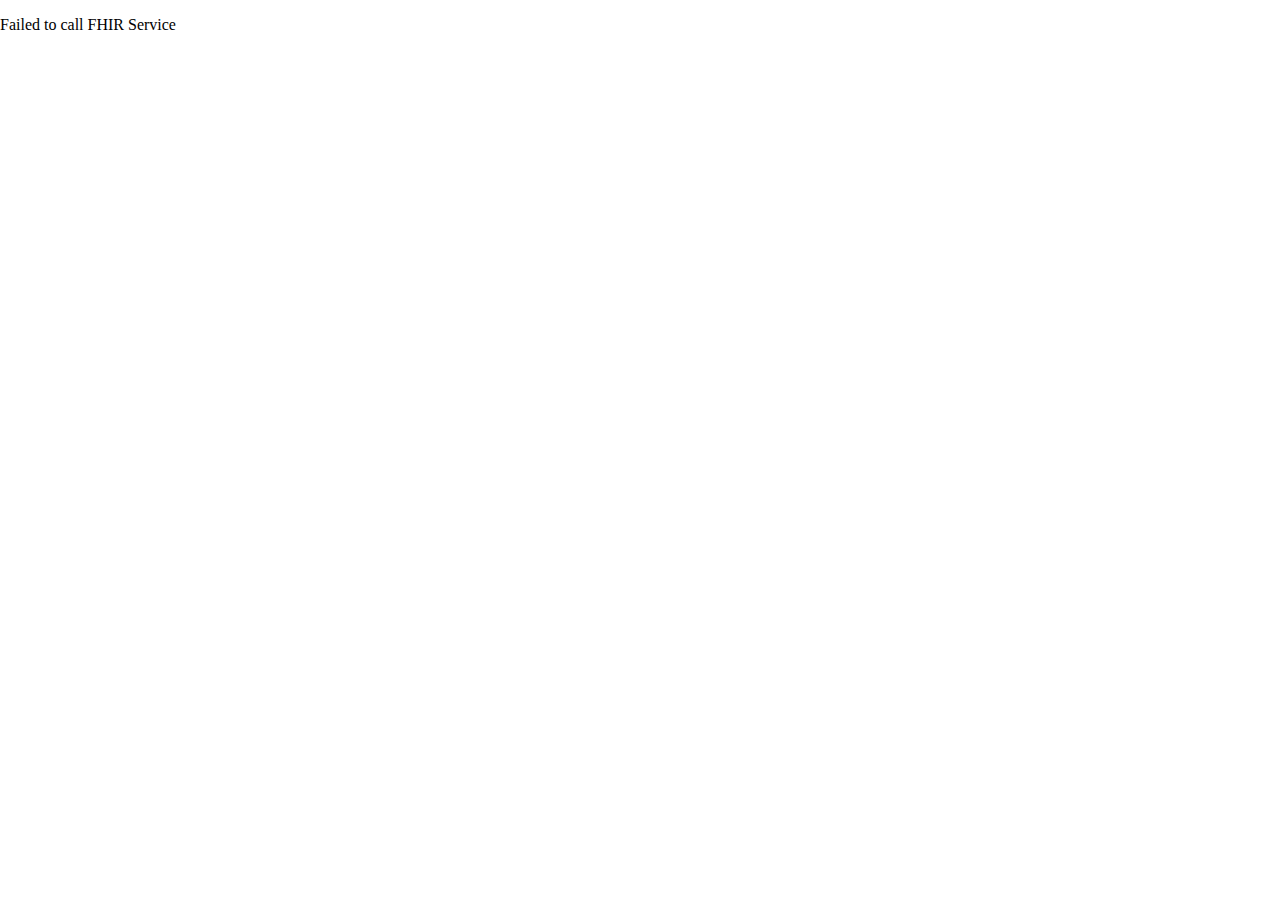
<file: smart-on-fhir-tutorial/example-smart-app/index.html>
<!DOCTYPE html>
<html lang="en">
  <head>
    <meta http-equiv='X-UA-Compatible' content='IE=edge' />
    <meta http-equiv='Content-Type' content='text/html; charset=utf-8' />
    <title>Example-SMART-App</title>

    <link rel='stylesheet' type='text/css' href='./src/css/example-smart-app.css'>
    <!--
      Temporarily disable cerner-smart-embeddable-lib
      <link rel='stylesheet' type='text/css' href='./lib/css/cerner-smart-embeddable-lib-1.0.0.min.css'>
    -->
  </head>
  <body>
    <div id='errors'>
    </div>
    <div id="loading" class="spinner">
      <div class="bounce1"></div>
      <div class="bounce2"></div>
      <div class="bounce3"></div>
    </div>
    <div id='holder' >
      <h2>Example-SMART-App</h2>

      <h2>Patient Resource</h2>
      <table>
        <tr>
          <th>First Name:</th>
          <td id='fname'></td>
        </tr>
        <tr>
          <th>Last Name:</th>
          <td id='lname'></td>
        </tr>
        <tr>
          <th>Gender:</th>
          <td id='gender'></td>
        </tr>
        <tr>
          <th>Date of Birth:</th>
          <td id='birthdate'></td>
        </tr>
      </table>
      <h2>Observation Resource</h2>
      <table>
        <tr>
          <th>Height:</th>
          <td id='height'></td>
        </tr>
        <tr>
          <th>Systolic Blood Pressure:</th>
          <td id='systolicbp'></td>

        </tr>
        <tr>
          <th>Diastolic Blood Pressure:</th>
          <td id='diastolicbp'></td>
        </tr>
        <tr>
          <th>LDL:</th>
          <td id='ldl'></td>
        </tr>
        <tr>
          <th>HDL:</th>
          <td id='hdl'></td>
        </tr>
      </table>
    </div>
    <!-- Required JS files to enable this page to embed within an MPage -->
    <!--
      Temporarily disable cerner-smart-embeddable-lib
      <script src='https://cdnjs.cloudflare.com/ajax/libs/babel-polyfill/6.26.0/polyfill.min.js'></script>
      <script src='./lib/js/cerner-smart-embeddable-lib-1.0.0.min.js'></script>
    -->

    <!-- Application-level javascript-->
    <script src='./src/js/example-smart-app.js'></script>

    <!-- FHIR Client JS Library -->
    <script src='./lib/js/fhir-client-v0.1.12.js'></script>

    <!-- Prevent session bleed caused by single threaded embedded browser and sessionStorage API -->
    <!-- https://github.com/cerner/fhir-client-cerner-additions -->
    <script src='./lib/js/fhir-client-cerner-additions-1.0.0.js'></script>
    <script src="https://ajax.googleapis.com/ajax/libs/jquery/1.12.4/jquery.min.js"></script>
    <script>
      extractData().then(
        //Display Patient Demographics and Observations if extractData was success
        function(p) {
          drawVisualization(p);
        },

        //Display 'Failed to call FHIR Service' if extractData failed
        function() {
          $('#loading').hide();
          $('#errors').html('<p> Failed to call FHIR Service </p>');
        }
      );
    </script>
  </body>
</html>
</file>
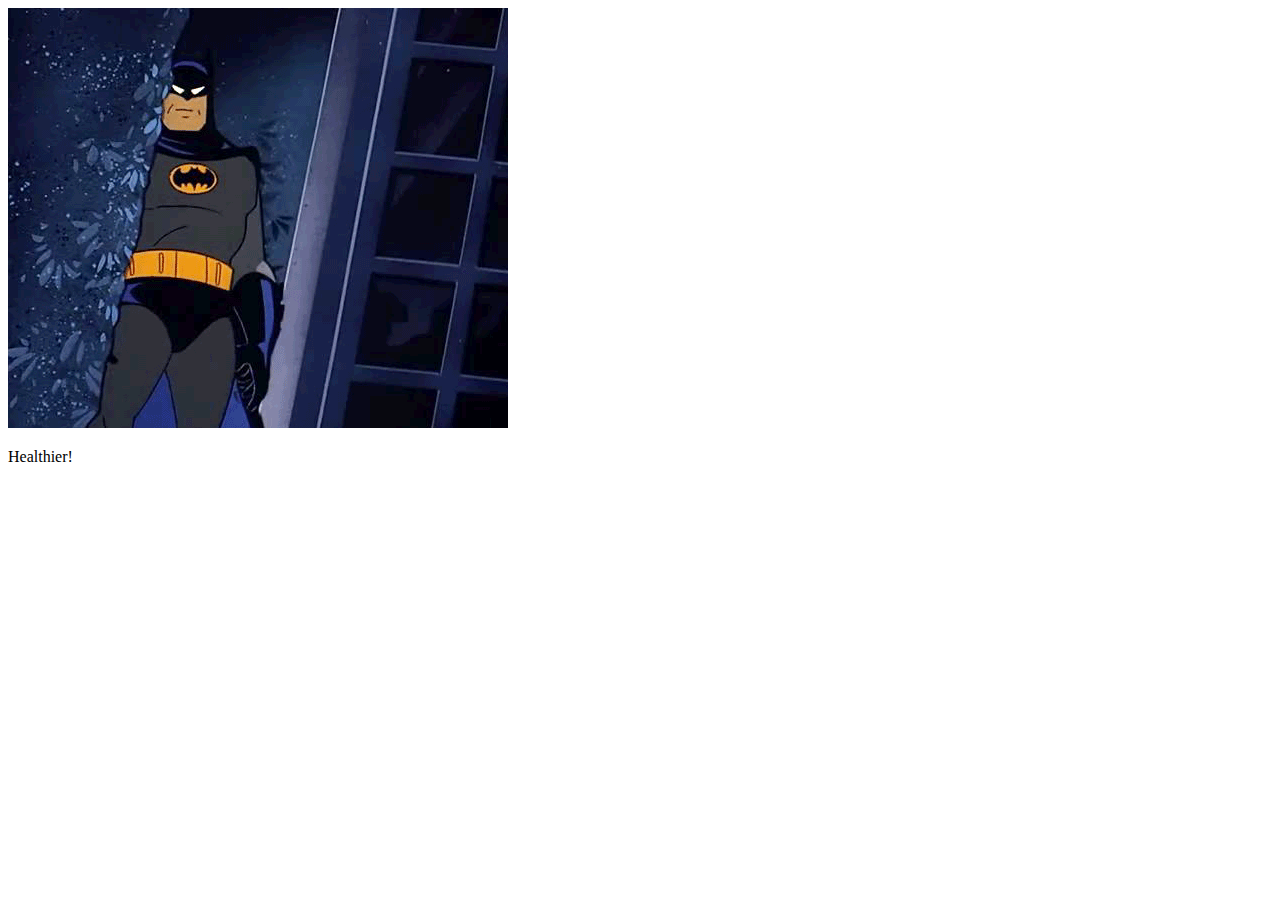
<file: smart-on-fhir-tutorial/example-smart-app/health.html>
<!DOCTYPE html>
<html lang="en">
  <head>
    <meta http-equiv="Content-Type" content="text/html; charset=utf-8" />
    <meta http-equiv="X-UA-Compatible" content="IE=edge" />
    <title>Example-SMART-App</title>

    <!--
      Temporarily disable cerner-smart-embeddable-lib
      <link rel='stylesheet' type='text/css' href='./lib/css/cerner-smart-embeddable-lib-1.0.0.min.css'>
    -->
  </head>
  <body>
    <!-- Required JS files to enable this page to embed within an MPage -->
    <!--
      Temporarily disable cerner-smart-embeddable-lib
      <script src='https://cdnjs.cloudflare.com/ajax/libs/babel-polyfill/6.26.0/polyfill.min.js'></script>
      <script src='./lib/js/cerner-smart-embeddable-lib-1.0.0.min.js'></script>
    -->

    <img src="./src/images/batman.gif" alt="Batman">
    <p>Healthier!</p>
  </body>
</html>
</file>
<file: smart-on-fhir-tutorial/example-smart-app/src/css/example-smart-app.css>
th, td {
  padding: 5px;
  text-align: left;
}

body {
  margin: 0;
}

#holder {
  display: none;
}

.spinner {
  margin: 100px auto 0;
  width: 70px;
  text-align: center;
}

.spinner > div {
  width: 18px;
  height: 18px;
  background-color: #000;

  border-radius: 100%;
  display: inline-block;
  -webkit-animation: sk-bouncedelay 1.4s infinite ease-in-out both;
  animation: sk-bouncedelay 1.4s infinite ease-in-out both;
}

.spinner .bounce1 {
  -webkit-animation-delay: -0.32s;
  animation-delay: -0.32s;
}

.spinner .bounce2 {
  -webkit-animation-delay: -0.16s;
  animation-delay: -0.16s;
}

@-webkit-keyframes sk-bouncedelay {
  0%, 80%, 100% { -webkit-transform: scale(0) }
  40% { -webkit-transform: scale(1.0) }
}

@keyframes sk-bouncedelay {
  0%, 80%, 100% {
    -webkit-transform: scale(0);
    transform: scale(0);
  } 40% {
    -webkit-transform: scale(1.0);
    transform: scale(1.0);
  }
}
</file>
<file: smart-on-fhir-tutorial/stylesheets/screen.css>
@charset "UTF-8";
/*! normalize.css v3.0.2 | MIT License | git.io/normalize */
/**
 * 1. Set default font family to sans-serif.
 * 2. Prevent iOS text size adjust after orientation change, without disabling
 *    user zoom.
 */
html {
  font-family: sans-serif;
  /* 1 */
  -ms-text-size-adjust: 100%;
  /* 2 */
  -webkit-text-size-adjust: 100%;
  /* 2 */ }

/**
 * Remove default margin.
 */
body {
  margin: 0; }

/* HTML5 display definitions
   ========================================================================== */
/**
 * Correct `block` display not defined for any HTML5 element in IE 8/9.
 * Correct `block` display not defined for `details` or `summary` in IE 10/11
 * and Firefox.
 * Correct `block` display not defined for `main` in IE 11.
 */
article,
aside,
details,
figcaption,
figure,
footer,
header,
hgroup,
main,
menu,
nav,
section,
summary {
  display: block; }

/**
 * 1. Correct `inline-block` display not defined in IE 8/9.
 * 2. Normalize vertical alignment of `progress` in Chrome, Firefox, and Opera.
 */
audio,
canvas,
progress,
video {
  display: inline-block;
  /* 1 */
  vertical-align: baseline;
  /* 2 */ }

/**
 * Prevent modern browsers from displaying `audio` without controls.
 * Remove excess height in iOS 5 devices.
 */
audio:not([controls]) {
  display: none;
  height: 0; }

/**
 * Address `[hidden]` styling not present in IE 8/9/10.
 * Hide the `template` element in IE 8/9/11, Safari, and Firefox < 22.
 */
[hidden],
template {
  display: none; }

/* Links
   ========================================================================== */
/**
 * Remove the gray background color from active links in IE 10.
 */
a {
  background-color: transparent; }

/**
 * Improve readability when focused and also mouse hovered in all browsers.
 */
a:active,
a:hover {
  outline: 0; }

/* Text-level semantics
   ========================================================================== */
/**
 * Address styling not present in IE 8/9/10/11, Safari, and Chrome.
 */
abbr[title] {
  border-bottom: 1px dotted; }

/**
 * Address style set to `bolder` in Firefox 4+, Safari, and Chrome.
 */
b,
strong {
  font-weight: bold; }

/**
 * Address styling not present in Safari and Chrome.
 */
dfn {
  font-style: italic; }

/**
 * Address variable `h1` font-size and margin within `section` and `article`
 * contexts in Firefox 4+, Safari, and Chrome.
 */
h1 {
  font-size: 2em;
  margin: 0.67em 0; }

/**
 * Address styling not present in IE 8/9.
 */
mark {
  background: #ff0;
  color: #000; }

/**
 * Address inconsistent and variable font size in all browsers.
 */
small {
  font-size: 80%; }

/**
 * Prevent `sub` and `sup` affecting `line-height` in all browsers.
 */
sub,
sup {
  font-size: 75%;
  line-height: 0;
  position: relative;
  vertical-align: baseline; }

sup {
  top: -0.5em; }

sub {
  bottom: -0.25em; }

/* Embedded content
   ========================================================================== */
/**
 * Remove border when inside `a` element in IE 8/9/10.
 */
img {
  border: 0; }

/**
 * Correct overflow not hidden in IE 9/10/11.
 */
svg:not(:root) {
  overflow: hidden; }

/* Grouping content
   ========================================================================== */
/**
 * Address margin not present in IE 8/9 and Safari.
 */
figure {
  margin: 1em 40px; }

/**
 * Address differences between Firefox and other browsers.
 */
hr {
  -webkit-box-sizing: content-box;
          box-sizing: content-box;
  height: 0; }

/**
 * Contain overflow in all browsers.
 */
pre {
  overflow: auto; }

/**
 * Address odd `em`-unit font size rendering in all browsers.
 */
code,
kbd,
pre,
samp {
  font-family: monospace, monospace;
  font-size: 1em; }

/* Forms
   ========================================================================== */
/**
 * Known limitation: by default, Chrome and Safari on OS X allow very limited
 * styling of `select`, unless a `border` property is set.
 */
/**
 * 1. Correct color not being inherited.
 *    Known issue: affects color of disabled elements.
 * 2. Correct font properties not being inherited.
 * 3. Address margins set differently in Firefox 4+, Safari, and Chrome.
 */
button,
input,
optgroup,
select,
textarea {
  color: inherit;
  /* 1 */
  font: inherit;
  /* 2 */
  margin: 0;
  /* 3 */ }

/**
 * Address `overflow` set to `hidden` in IE 8/9/10/11.
 */
button {
  overflow: visible; }

/**
 * Address inconsistent `text-transform` inheritance for `button` and `select`.
 * All other form control elements do not inherit `text-transform` values.
 * Correct `button` style inheritance in Firefox, IE 8/9/10/11, and Opera.
 * Correct `select` style inheritance in Firefox.
 */
button,
select {
  text-transform: none; }

/**
 * 1. Avoid the WebKit bug in Android 4.0.* where (2) destroys native `audio`
 *    and `video` controls.
 * 2. Correct inability to style clickable `input` types in iOS.
 * 3. Improve usability and consistency of cursor style between image-type
 *    `input` and others.
 */
button,
html input[type="button"],
input[type="reset"],
input[type="submit"] {
  -webkit-appearance: button;
  /* 2 */
  cursor: pointer;
  /* 3 */ }

/**
 * Re-set default cursor for disabled elements.
 */
button[disabled],
html input[disabled] {
  cursor: default; }

/**
 * Remove inner padding and border in Firefox 4+.
 */
button::-moz-focus-inner,
input::-moz-focus-inner {
  border: 0;
  padding: 0; }

/**
 * Address Firefox 4+ setting `line-height` on `input` using `!important` in
 * the UA stylesheet.
 */
input {
  line-height: normal; }

/**
 * It's recommended that you don't attempt to style these elements.
 * Firefox's implementation doesn't respect box-sizing, padding, or width.
 *
 * 1. Address box sizing set to `content-box` in IE 8/9/10.
 * 2. Remove excess padding in IE 8/9/10.
 */
input[type="checkbox"],
input[type="radio"] {
  -webkit-box-sizing: border-box;
          box-sizing: border-box;
  /* 1 */
  padding: 0;
  /* 2 */ }

/**
 * Fix the cursor style for Chrome's increment/decrement buttons. For certain
 * `font-size` values of the `input`, it causes the cursor style of the
 * decrement button to change from `default` to `text`.
 */
input[type="number"]::-webkit-inner-spin-button,
input[type="number"]::-webkit-outer-spin-button {
  height: auto; }

/**
 * 1. Address `appearance` set to `searchfield` in Safari and Chrome.
 * 2. Address `box-sizing` set to `border-box` in Safari and Chrome
 *    (include `-moz` to future-proof).
 */
input[type="search"] {
  -webkit-appearance: textfield;
  /* 1 */
  -webkit-box-sizing: content-box;
  /* 2 */
  box-sizing: content-box; }

/**
 * Remove inner padding and search cancel button in Safari and Chrome on OS X.
 * Safari (but not Chrome) clips the cancel button when the search input has
 * padding (and `textfield` appearance).
 */
input[type="search"]::-webkit-search-cancel-button,
input[type="search"]::-webkit-search-decoration {
  -webkit-appearance: none; }

/**
 * Define consistent border, margin, and padding.
 */
fieldset {
  border: 1px solid #c0c0c0;
  margin: 0 2px;
  padding: 0.35em 0.625em 0.75em; }

/**
 * 1. Correct `color` not being inherited in IE 8/9/10/11.
 * 2. Remove padding so people aren't caught out if they zero out fieldsets.
 */
legend {
  border: 0;
  /* 1 */
  padding: 0;
  /* 2 */ }

/**
 * Remove default vertical scrollbar in IE 8/9/10/11.
 */
textarea {
  overflow: auto; }

/**
 * Don't inherit the `font-weight` (applied by a rule above).
 * NOTE: the default cannot safely be changed in Chrome and Safari on OS X.
 */
optgroup {
  font-weight: bold; }

/* Tables
   ========================================================================== */
/**
 * Remove most spacing between table cells.
 */
table {
  border-collapse: collapse;
  border-spacing: 0; }

td,
th {
  padding: 0; }

/*
Copyright 2008-2013 Concur Technologies, Inc.

Licensed under the Apache License, Version 2.0 (the "License"); you may
not use this file except in compliance with the License. You may obtain
a copy of the License at

  http://www.apache.org/licenses/LICENSE-2.0

Unless required by applicable law or agreed to in writing, software
distributed under the License is distributed on an "AS IS" BASIS, WITHOUT
WARRANTIES OR CONDITIONS OF ANY KIND, either express or implied. See the
License for the specific language governing permissions and limitations
under the License.
*/
html, body, .content h3, .content h4, .content h5, .content h6, .content h2, .content h1 {
  font-family: "Helvetica Neue", Helvetica, Arial, "Microsoft Yahei","微软雅黑", STXihei, "华文细黑", sans-serif;
  font-size: 13px; }

.content h3, .content h4, .content h5, .content h6, .content h2, .content h1 {
  font-weight: bold; }

.content pre, .content code {
  font-family: Consolas, Menlo, Monaco, "Lucida Console", "Liberation Mono", "DejaVu Sans Mono", "Bitstream Vera Sans Mono", "Courier New", monospace, serif;
  font-size: 12px;
  line-height: 1.5; }

.content code {
  word-break: break-all;
  -webkit-hyphens: auto;
      -ms-hyphens: auto;
          hyphens: auto; }

@font-face {
  font-family: 'slate';
  src: url("../fonts/slate.eot?-syv14m");
  src: url("../fonts/slate.eot?#iefix-syv14m") format("embedded-opentype"), url("../fonts/slate.woff2?-syv14m") format("woff2"), url("../fonts/slate.woff?-syv14m") format("woff"), url("../fonts/slate.ttf?-syv14m") format("truetype"), url("../fonts/slate.svg?-syv14m#slate") format("svg");
  font-weight: normal;
  font-style: normal; }

.tocify-wrapper > .search:before, .content aside.success:before, .content aside.notice:before, .content aside.warning:before {
  font-family: 'slate';
  speak: none;
  font-style: normal;
  font-weight: normal;
  font-variant: normal;
  text-transform: none;
  line-height: 1; }

.content aside.warning:before {
  content: "\e600"; }

.content aside.notice:before {
  content: "\e602"; }

.content aside.success:before {
  content: "\e606"; }

.tocify-wrapper > .search:before {
  content: "\e607"; }

/*
Copyright 2008-2013 Concur Technologies, Inc.

Licensed under the Apache License, Version 2.0 (the "License"); you may
not use this file except in compliance with the License. You may obtain
a copy of the License at

  http://www.apache.org/licenses/LICENSE-2.0

Unless required by applicable law or agreed to in writing, software
distributed under the License is distributed on an "AS IS" BASIS, WITHOUT
WARRANTIES OR CONDITIONS OF ANY KIND, either express or implied. See the
License for the specific language governing permissions and limitations
under the License.
*/
html, body {
  color: #333;
  padding: 0;
  margin: 0;
  -webkit-font-smoothing: antialiased;
  -moz-osx-font-smoothing: grayscale;
  background-color: #eaf2f6;
  height: 100%;
  -webkit-text-size-adjust: none;
  /* Never autoresize text */ }

#toc > ul > li > a > span {
  float: right;
  background-color: #2484FF;
  border-radius: 40px;
  width: 20px; }

.tocify-wrapper {
  -webkit-transition: left 0.3s ease-in-out;
  transition: left 0.3s ease-in-out;
  overflow-y: auto;
  overflow-x: hidden;
  position: fixed;
  z-index: 30;
  top: 0;
  left: 0;
  bottom: 0;
  width: 230px;
  background-color: #393939;
  font-size: 13px;
  font-weight: bold; }
  .tocify-wrapper .lang-selector {
    display: none; }
    .tocify-wrapper .lang-selector a {
      padding-top: 0.5em;
      padding-bottom: 0.5em; }
  .tocify-wrapper > img {
    display: block;
    max-width: 100%; }
  .tocify-wrapper > .search {
    position: relative; }
    .tocify-wrapper > .search input {
      background: #393939;
      border-width: 0 0 1px 0;
      border-color: #666;
      padding: 6px 0 6px 20px;
      -webkit-box-sizing: border-box;
              box-sizing: border-box;
      margin: 10px 15px;
      width: 200px;
      outline: none;
      color: #fff;
      border-radius: 0;
      /* ios has a default border radius */ }
    .tocify-wrapper > .search:before {
      position: absolute;
      top: 17px;
      left: 15px;
      color: #fff; }
  .tocify-wrapper img + .tocify {
    margin-top: 20px; }
  .tocify-wrapper .search-results {
    margin-top: 0;
    -webkit-box-sizing: border-box;
            box-sizing: border-box;
    height: 0;
    overflow-y: auto;
    overflow-x: hidden;
    -webkit-transition-property: height, margin;
    transition-property: height, margin;
    -webkit-transition-duration: 180ms;
            transition-duration: 180ms;
    -webkit-transition-timing-function: ease-in-out;
            transition-timing-function: ease-in-out;
    background: linear-gradient(to bottom, rgba(0, 0, 0, 0.2), rgba(0, 0, 0, 0) 8px), linear-gradient(to top, rgba(0, 0, 0, 0.2), rgba(0, 0, 0, 0) 8px), linear-gradient(to bottom, black, rgba(0, 0, 0, 0) 1.5px), linear-gradient(to top, #939393, rgba(147, 147, 147, 0) 1.5px), #262626; }
    .tocify-wrapper .search-results.visible {
      height: 30%;
      margin-bottom: 1em; }
    .tocify-wrapper .search-results li {
      margin: 1em 15px;
      line-height: 1; }
    .tocify-wrapper .search-results a {
      color: #fff;
      text-decoration: none; }
      .tocify-wrapper .search-results a:hover {
        text-decoration: underline; }
  .tocify-wrapper .tocify-item > a, .tocify-wrapper .toc-footer li {
    padding: 0 15px 0 15px;
    display: block;
    overflow-x: hidden;
    white-space: nowrap;
    text-overflow: ellipsis; }
  .tocify-wrapper ul, .tocify-wrapper li {
    list-style: none;
    margin: 0;
    padding: 0;
    line-height: 28px; }
  .tocify-wrapper li {
    color: #fff;
    -webkit-transition-property: background;
    transition-property: background;
    -webkit-transition-timing-function: linear;
            transition-timing-function: linear;
    -webkit-transition-duration: 230ms;
            transition-duration: 230ms; }
  .tocify-wrapper .tocify-focus {
    -webkit-box-shadow: 0px 1px 0px #000;
            box-shadow: 0px 1px 0px #000;
    background-color: #2467af;
    color: #fff; }
  .tocify-wrapper .tocify-subheader {
    display: none;
    background-color: #262626;
    font-weight: 500;
    background: linear-gradient(to bottom, rgba(0, 0, 0, 0.2), rgba(0, 0, 0, 0) 8px), linear-gradient(to top, rgba(0, 0, 0, 0.2), rgba(0, 0, 0, 0) 8px), linear-gradient(to bottom, black, rgba(0, 0, 0, 0) 1.5px), linear-gradient(to top, #939393, rgba(147, 147, 147, 0) 1.5px), #262626; }
    .tocify-wrapper .tocify-subheader .tocify-item > a {
      padding-left: 25px;
      font-size: 12px; }
    .tocify-wrapper .tocify-subheader > li:last-child {
      -webkit-box-shadow: none;
              box-shadow: none; }
  .tocify-wrapper .toc-footer {
    padding: 1em 0;
    margin-top: 1em;
    border-top: 1px dashed #666; }
    .tocify-wrapper .toc-footer li, .tocify-wrapper .toc-footer a {
      color: #fff;
      text-decoration: none; }
    .tocify-wrapper .toc-footer a:hover {
      text-decoration: underline; }
    .tocify-wrapper .toc-footer li {
      font-size: 0.8em;
      line-height: 1.7;
      text-decoration: none; }

#nav-button {
  padding: 0 1.5em 5em 0;
  display: none;
  position: fixed;
  top: 0;
  left: 0;
  z-index: 100;
  color: #000;
  text-decoration: none;
  font-weight: bold;
  opacity: 0.7;
  line-height: 16px;
  -webkit-transition: left 0.3s ease-in-out;
  transition: left 0.3s ease-in-out; }
  #nav-button span {
    display: block;
    padding: 6px 6px 6px;
    background-color: rgba(234, 242, 246, 0.7);
    -webkit-transform-origin: 0 0;
            transform-origin: 0 0;
    -webkit-transform: rotate(-90deg) translate(-100%, 0);
            transform: rotate(-90deg) translate(-100%, 0);
    border-radius: 0 0 0 5px; }
  #nav-button img {
    height: 16px;
    vertical-align: bottom; }
  #nav-button:hover {
    opacity: 1; }
  #nav-button.open {
    left: 230px; }

.page-wrapper {
  margin-left: 230px;
  position: relative;
  z-index: 10;
  background-color: #eaf2f6;
  min-height: 100%;
  padding-bottom: 1px; }
  .page-wrapper .dark-box {
    width: 50%;
    background-color: #393939;
    position: absolute;
    right: 0;
    top: 0;
    bottom: 0; }
  .page-wrapper .lang-selector {
    position: fixed;
    z-index: 50;
    border-bottom: 5px solid #393939; }

.lang-selector {
  background-color: #222;
  width: 100%;
  font-weight: bold; }
  .lang-selector a {
    display: block;
    float: left;
    color: #fff;
    text-decoration: none;
    padding: 0 10px;
    line-height: 30px;
    outline: 0; }
    .lang-selector a:active, .lang-selector a:focus {
      background-color: #111;
      color: #fff; }
    .lang-selector a.active {
      background-color: #393939;
      color: #fff; }
  .lang-selector:after {
    content: '';
    clear: both;
    display: block; }

.content {
  position: relative;
  z-index: 30; }
  .content:after {
    content: '';
    display: block;
    clear: both; }
  .content > h1, .content > h2, .content > h3, .content > h4, .content > h5, .content > h6, .content > p, .content > table, .content > ul, .content > ol, .content > aside, .content > dl {
    margin-right: 50%;
    padding: 0 28px;
    -webkit-box-sizing: border-box;
            box-sizing: border-box;
    display: block;
    text-shadow: 0px 1px 0px #fff; }
  .content > ul, .content > ol {
    padding-left: 43px; }
  .content > h1, .content > h2, .content > div {
    clear: both; }
  .content h1 {
    font-size: 30px;
    padding-top: 0.5em;
    padding-bottom: 0.5em;
    border-bottom: 1px solid #ccc;
    margin-bottom: 21px;
    margin-top: 2em;
    border-top: 1px solid #ddd;
    background-image: -webkit-gradient(linear, left top, left bottom, from(#fff), to(#f9f9f9));
    background-image: linear-gradient(to bottom, #fff, #f9f9f9); }
  .content h1:first-child, .content div:first-child + h1 {
    border-top-width: 0;
    margin-top: 0; }
  .content h2 {
    font-size: 20px;
    margin-top: 4em;
    margin-bottom: 0;
    border-top: 1px solid #ccc;
    padding-top: 1.2em;
    padding-bottom: 1.2em;
    background-image: -webkit-gradient(linear, left top, left bottom, from(rgba(255, 255, 255, 0.4)), to(rgba(255, 255, 255, 0)));
    background-image: linear-gradient(to bottom, rgba(255, 255, 255, 0.4), rgba(255, 255, 255, 0)); }
  .content h1 + h2, .content h1 + div + h2 {
    margin-top: -21px;
    border-top: none; }
  .content h3, .content h4, .content h5, .content h6 {
    font-size: 15px;
    margin-top: 2.5em;
    margin-bottom: 0.8em; }
  .content h4, .content h5, .content h6 {
    font-size: 10px; }
  .content hr {
    margin: 2em 0;
    border-top: 2px solid #393939;
    border-bottom: 2px solid #eaf2f6; }
  .content table {
    margin-bottom: 1em;
    overflow: auto; }
    .content table th, .content table td {
      text-align: left;
      vertical-align: top;
      line-height: 1.6; }
    .content table th {
      padding: 5px 10px;
      border-bottom: 1px solid #ccc;
      vertical-align: bottom; }
    .content table td {
      padding: 10px; }
    .content table tr:last-child {
      border-bottom: 1px solid #ccc; }
    .content table tr:nth-child(odd) > td {
      background-color: #f9fbfc; }
    .content table tr:nth-child(even) > td {
      background-color: #f3f7fa; }
  .content dt {
    font-weight: bold; }
  .content dd {
    margin-left: 15px; }
  .content p, .content li, .content dt, .content dd {
    line-height: 1.6;
    margin-top: 0; }
  .content img {
    max-width: 100%; }
  .content code {
    background-color: rgba(0, 0, 0, 0.05);
    padding: 3px;
    border-radius: 3px; }
  .content pre > code {
    background-color: transparent;
    padding: 0; }
  .content aside {
    padding-top: 1em;
    padding-bottom: 1em;
    text-shadow: 0 1px 0 #c6dde9;
    margin-top: 1.5em;
    margin-bottom: 1.5em;
    background: #8fbcd4;
    line-height: 1.6; }
    .content aside.warning {
      background-color: #c97a7e;
      text-shadow: 0 1px 0 #dfb0b3; }
    .content aside.success {
      background-color: #6ac174;
      text-shadow: 0 1px 0 #a0d7a6; }
  .content aside:before {
    vertical-align: middle;
    padding-right: 0.5em;
    font-size: 14px; }
  .content .search-highlight {
    padding: 2px;
    margin: -2px;
    border-radius: 4px;
    border: 1px solid #F7E633;
    text-shadow: 1px 1px 0 #666;
    background: -webkit-gradient(linear, right bottom, left top, from(#F7E633), to(#F1D32F));
    background: linear-gradient(to top left, #F7E633 0%, #F1D32F 100%); }

.content pre, .content blockquote {
  background-color: #292929;
  color: #fff;
  padding: 2em 28px;
  margin: 0;
  width: 50%;
  float: right;
  clear: right;
  -webkit-box-sizing: border-box;
          box-sizing: border-box;
  text-shadow: 0px 1px 2px rgba(0, 0, 0, 0.4); }
  .content pre > p, .content blockquote > p {
    margin: 0; }
  .content pre a, .content blockquote a {
    color: #fff;
    text-decoration: none;
    border-bottom: dashed 1px #ccc; }

.content blockquote > p {
  background-color: #1c1c1c;
  border-radius: 5px;
  padding: 13px;
  color: #ccc;
  border-top: 1px solid #000;
  border-bottom: 1px solid #404040; }

@media (max-width: 930px) {
  .tocify-wrapper {
    left: -230px; }
    .tocify-wrapper.open {
      left: 0; }
  .page-wrapper {
    margin-left: 0; }
  #nav-button {
    display: block; }
  .tocify-wrapper .tocify-item > a {
    padding-top: 0.3em;
    padding-bottom: 0.3em; } }

@media (max-width: 700px) {
  .dark-box {
    display: none; }
  .content > h1, .content > h2, .content > h3, .content > h4, .content > h5, .content > h6, .content > p, .content > table, .content > ul, .content > ol, .content > aside, .content > dl {
    margin-right: 0; }
  .tocify-wrapper .lang-selector {
    display: block; }
  .page-wrapper .lang-selector {
    display: none; }
  .content pre, .content blockquote {
    width: auto;
    float: none; }
  .content > pre + h1, .content > blockquote + h1, .content > pre + h2, .content > blockquote + h2, .content > pre + h3, .content > blockquote + h3, .content > pre + h4, .content > blockquote + h4, .content > pre + h5, .content > blockquote + h5, .content > pre + h6, .content > blockquote + h6, .content > pre + p, .content > blockquote + p, .content > pre + table, .content > blockquote + table, .content > pre + ul, .content > blockquote + ul, .content > pre + ol, .content > blockquote + ol, .content > pre + aside, .content > blockquote + aside, .content > pre + dl, .content > blockquote + dl {
    margin-top: 28px; } }

.highlight .c, .highlight .cm, .highlight .c1, .highlight .cs {
  color: #909090; }

.highlight, .highlight .w {
  background-color: #292929; }
</file>
<file: smart-on-fhir-tutorial/stylesheets/print.css>
@charset "UTF-8";
/*! normalize.css v3.0.2 | MIT License | git.io/normalize */
/**
 * 1. Set default font family to sans-serif.
 * 2. Prevent iOS text size adjust after orientation change, without disabling
 *    user zoom.
 */
html {
  font-family: sans-serif;
  /* 1 */
  -ms-text-size-adjust: 100%;
  /* 2 */
  -webkit-text-size-adjust: 100%;
  /* 2 */ }

/**
 * Remove default margin.
 */
body {
  margin: 0; }

/* HTML5 display definitions
   ========================================================================== */
/**
 * Correct `block` display not defined for any HTML5 element in IE 8/9.
 * Correct `block` display not defined for `details` or `summary` in IE 10/11
 * and Firefox.
 * Correct `block` display not defined for `main` in IE 11.
 */
article,
aside,
details,
figcaption,
figure,
footer,
header,
hgroup,
main,
menu,
nav,
section,
summary {
  display: block; }

/**
 * 1. Correct `inline-block` display not defined in IE 8/9.
 * 2. Normalize vertical alignment of `progress` in Chrome, Firefox, and Opera.
 */
audio,
canvas,
progress,
video {
  display: inline-block;
  /* 1 */
  vertical-align: baseline;
  /* 2 */ }

/**
 * Prevent modern browsers from displaying `audio` without controls.
 * Remove excess height in iOS 5 devices.
 */
audio:not([controls]) {
  display: none;
  height: 0; }

/**
 * Address `[hidden]` styling not present in IE 8/9/10.
 * Hide the `template` element in IE 8/9/11, Safari, and Firefox < 22.
 */
[hidden],
template {
  display: none; }

/* Links
   ========================================================================== */
/**
 * Remove the gray background color from active links in IE 10.
 */
a {
  background-color: transparent; }

/**
 * Improve readability when focused and also mouse hovered in all browsers.
 */
a:active,
a:hover {
  outline: 0; }

/* Text-level semantics
   ========================================================================== */
/**
 * Address styling not present in IE 8/9/10/11, Safari, and Chrome.
 */
abbr[title] {
  border-bottom: 1px dotted; }

/**
 * Address style set to `bolder` in Firefox 4+, Safari, and Chrome.
 */
b,
strong {
  font-weight: bold; }

/**
 * Address styling not present in Safari and Chrome.
 */
dfn {
  font-style: italic; }

/**
 * Address variable `h1` font-size and margin within `section` and `article`
 * contexts in Firefox 4+, Safari, and Chrome.
 */
h1 {
  font-size: 2em;
  margin: 0.67em 0; }

/**
 * Address styling not present in IE 8/9.
 */
mark {
  background: #ff0;
  color: #000; }

/**
 * Address inconsistent and variable font size in all browsers.
 */
small {
  font-size: 80%; }

/**
 * Prevent `sub` and `sup` affecting `line-height` in all browsers.
 */
sub,
sup {
  font-size: 75%;
  line-height: 0;
  position: relative;
  vertical-align: baseline; }

sup {
  top: -0.5em; }

sub {
  bottom: -0.25em; }

/* Embedded content
   ========================================================================== */
/**
 * Remove border when inside `a` element in IE 8/9/10.
 */
img {
  border: 0; }

/**
 * Correct overflow not hidden in IE 9/10/11.
 */
svg:not(:root) {
  overflow: hidden; }

/* Grouping content
   ========================================================================== */
/**
 * Address margin not present in IE 8/9 and Safari.
 */
figure {
  margin: 1em 40px; }

/**
 * Address differences between Firefox and other browsers.
 */
hr {
  -webkit-box-sizing: content-box;
          box-sizing: content-box;
  height: 0; }

/**
 * Contain overflow in all browsers.
 */
pre {
  overflow: auto; }

/**
 * Address odd `em`-unit font size rendering in all browsers.
 */
code,
kbd,
pre,
samp {
  font-family: monospace, monospace;
  font-size: 1em; }

/* Forms
   ========================================================================== */
/**
 * Known limitation: by default, Chrome and Safari on OS X allow very limited
 * styling of `select`, unless a `border` property is set.
 */
/**
 * 1. Correct color not being inherited.
 *    Known issue: affects color of disabled elements.
 * 2. Correct font properties not being inherited.
 * 3. Address margins set differently in Firefox 4+, Safari, and Chrome.
 */
button,
input,
optgroup,
select,
textarea {
  color: inherit;
  /* 1 */
  font: inherit;
  /* 2 */
  margin: 0;
  /* 3 */ }

/**
 * Address `overflow` set to `hidden` in IE 8/9/10/11.
 */
button {
  overflow: visible; }

/**
 * Address inconsistent `text-transform` inheritance for `button` and `select`.
 * All other form control elements do not inherit `text-transform` values.
 * Correct `button` style inheritance in Firefox, IE 8/9/10/11, and Opera.
 * Correct `select` style inheritance in Firefox.
 */
button,
select {
  text-transform: none; }

/**
 * 1. Avoid the WebKit bug in Android 4.0.* where (2) destroys native `audio`
 *    and `video` controls.
 * 2. Correct inability to style clickable `input` types in iOS.
 * 3. Improve usability and consistency of cursor style between image-type
 *    `input` and others.
 */
button,
html input[type="button"],
input[type="reset"],
input[type="submit"] {
  -webkit-appearance: button;
  /* 2 */
  cursor: pointer;
  /* 3 */ }

/**
 * Re-set default cursor for disabled elements.
 */
button[disabled],
html input[disabled] {
  cursor: default; }

/**
 * Remove inner padding and border in Firefox 4+.
 */
button::-moz-focus-inner,
input::-moz-focus-inner {
  border: 0;
  padding: 0; }

/**
 * Address Firefox 4+ setting `line-height` on `input` using `!important` in
 * the UA stylesheet.
 */
input {
  line-height: normal; }

/**
 * It's recommended that you don't attempt to style these elements.
 * Firefox's implementation doesn't respect box-sizing, padding, or width.
 *
 * 1. Address box sizing set to `content-box` in IE 8/9/10.
 * 2. Remove excess padding in IE 8/9/10.
 */
input[type="checkbox"],
input[type="radio"] {
  -webkit-box-sizing: border-box;
          box-sizing: border-box;
  /* 1 */
  padding: 0;
  /* 2 */ }

/**
 * Fix the cursor style for Chrome's increment/decrement buttons. For certain
 * `font-size` values of the `input`, it causes the cursor style of the
 * decrement button to change from `default` to `text`.
 */
input[type="number"]::-webkit-inner-spin-button,
input[type="number"]::-webkit-outer-spin-button {
  height: auto; }

/**
 * 1. Address `appearance` set to `searchfield` in Safari and Chrome.
 * 2. Address `box-sizing` set to `border-box` in Safari and Chrome
 *    (include `-moz` to future-proof).
 */
input[type="search"] {
  -webkit-appearance: textfield;
  /* 1 */
  -webkit-box-sizing: content-box;
  /* 2 */
  box-sizing: content-box; }

/**
 * Remove inner padding and search cancel button in Safari and Chrome on OS X.
 * Safari (but not Chrome) clips the cancel button when the search input has
 * padding (and `textfield` appearance).
 */
input[type="search"]::-webkit-search-cancel-button,
input[type="search"]::-webkit-search-decoration {
  -webkit-appearance: none; }

/**
 * Define consistent border, margin, and padding.
 */
fieldset {
  border: 1px solid #c0c0c0;
  margin: 0 2px;
  padding: 0.35em 0.625em 0.75em; }

/**
 * 1. Correct `color` not being inherited in IE 8/9/10/11.
 * 2. Remove padding so people aren't caught out if they zero out fieldsets.
 */
legend {
  border: 0;
  /* 1 */
  padding: 0;
  /* 2 */ }

/**
 * Remove default vertical scrollbar in IE 8/9/10/11.
 */
textarea {
  overflow: auto; }

/**
 * Don't inherit the `font-weight` (applied by a rule above).
 * NOTE: the default cannot safely be changed in Chrome and Safari on OS X.
 */
optgroup {
  font-weight: bold; }

/* Tables
   ========================================================================== */
/**
 * Remove most spacing between table cells.
 */
table {
  border-collapse: collapse;
  border-spacing: 0; }

td,
th {
  padding: 0; }

/*
Copyright 2008-2013 Concur Technologies, Inc.

Licensed under the Apache License, Version 2.0 (the "License"); you may
not use this file except in compliance with the License. You may obtain
a copy of the License at

  http://www.apache.org/licenses/LICENSE-2.0

Unless required by applicable law or agreed to in writing, software
distributed under the License is distributed on an "AS IS" BASIS, WITHOUT
WARRANTIES OR CONDITIONS OF ANY KIND, either express or implied. See the
License for the specific language governing permissions and limitations
under the License.
*/
body, .content h3, .content h4, .content h2, .content h1 {
  font-family: "Helvetica Neue", Helvetica, Arial, "Microsoft Yahei","微软雅黑", STXihei, "华文细黑", sans-serif;
  font-size: 13px; }

.content h3, .content h4, .content h2, .content h1 {
  font-weight: bold; }

.content pre, .content code {
  font-family: Consolas, Menlo, Monaco, "Lucida Console", "Liberation Mono", "DejaVu Sans Mono", "Bitstream Vera Sans Mono", "Courier New", monospace, serif;
  font-size: 12px;
  line-height: 1.5; }

.content pre, .content code {
  word-break: break-all;
  -webkit-hyphens: auto;
      -ms-hyphens: auto;
          hyphens: auto; }

@font-face {
  font-family: 'slate';
  src: url("../fonts/slate.eot?-syv14m");
  src: url("../fonts/slate.eot?#iefix-syv14m") format("embedded-opentype"), url("../fonts/slate.woff2?-syv14m") format("woff2"), url("../fonts/slate.woff?-syv14m") format("woff"), url("../fonts/slate.ttf?-syv14m") format("truetype"), url("../fonts/slate.svg?-syv14m#slate") format("svg");
  font-weight: normal;
  font-style: normal; }

.content aside.success:before, .content aside.notice:before, .content aside.warning:before {
  font-family: 'slate';
  speak: none;
  font-style: normal;
  font-weight: normal;
  font-variant: normal;
  text-transform: none;
  line-height: 1; }

.content aside.warning:before {
  content: "\e600"; }

.content aside.notice:before {
  content: "\e602"; }

.content aside.success:before {
  content: "\e606"; }

/*
Copyright 2008-2013 Concur Technologies, Inc.

Licensed under the Apache License, Version 2.0 (the "License"); you may
not use this file except in compliance with the License. You may obtain
a copy of the License at

  http://www.apache.org/licenses/LICENSE-2.0

Unless required by applicable law or agreed to in writing, software
distributed under the License is distributed on an "AS IS" BASIS, WITHOUT
WARRANTIES OR CONDITIONS OF ANY KIND, either express or implied. See the
License for the specific language governing permissions and limitations
under the License.
*/
.tocify, .toc-footer, .lang-selector, .search, #nav-button {
  display: none; }

.tocify-wrapper > img {
  margin: 0 auto;
  display: block; }

.content {
  font-size: 12px; }
  .content pre, .content code {
    border: 1px solid #999;
    border-radius: 5px;
    font-size: 0.8em; }
  .content pre code {
    border: 0; }
  .content pre {
    padding: 1.3em; }
  .content code {
    padding: 0.2em; }
  .content table {
    border: 1px solid #999; }
    .content table tr {
      border-bottom: 1px solid #999; }
    .content table td, .content table th {
      padding: 0.7em; }
  .content p {
    line-height: 1.5; }
  .content a {
    text-decoration: none;
    color: #000; }
  .content h1 {
    font-size: 2.5em;
    padding-top: 0.5em;
    padding-bottom: 0.5em;
    margin-top: 1em;
    margin-bottom: 21px;
    border: 2px solid #ccc;
    border-width: 2px 0;
    text-align: center; }
  .content h2 {
    font-size: 1.8em;
    margin-top: 2em;
    border-top: 2px solid #ccc;
    padding-top: 0.8em; }
  .content h1 + h2, .content h1 + div + h2 {
    border-top: none;
    padding-top: 0;
    margin-top: 0; }
  .content h3, .content h4 {
    font-size: 0.8em;
    margin-top: 1.5em;
    margin-bottom: 0.8em;
    text-transform: uppercase; }
  .content h5, .content h6 {
    text-transform: uppercase; }
  .content aside {
    padding: 1em;
    border: 1px solid #ccc;
    border-radius: 5px;
    margin-top: 1.5em;
    margin-bottom: 1.5em;
    line-height: 1.6; }
  .content aside:before {
    vertical-align: middle;
    padding-right: 0.5em;
    font-size: 14px; }
</file>
<file: smart-on-fhir-tutorial/example-smart-app/lib/css/cerner-smart-embeddable-lib-1.0.0.min.css>
html[hidden]{display:none}
</file>
